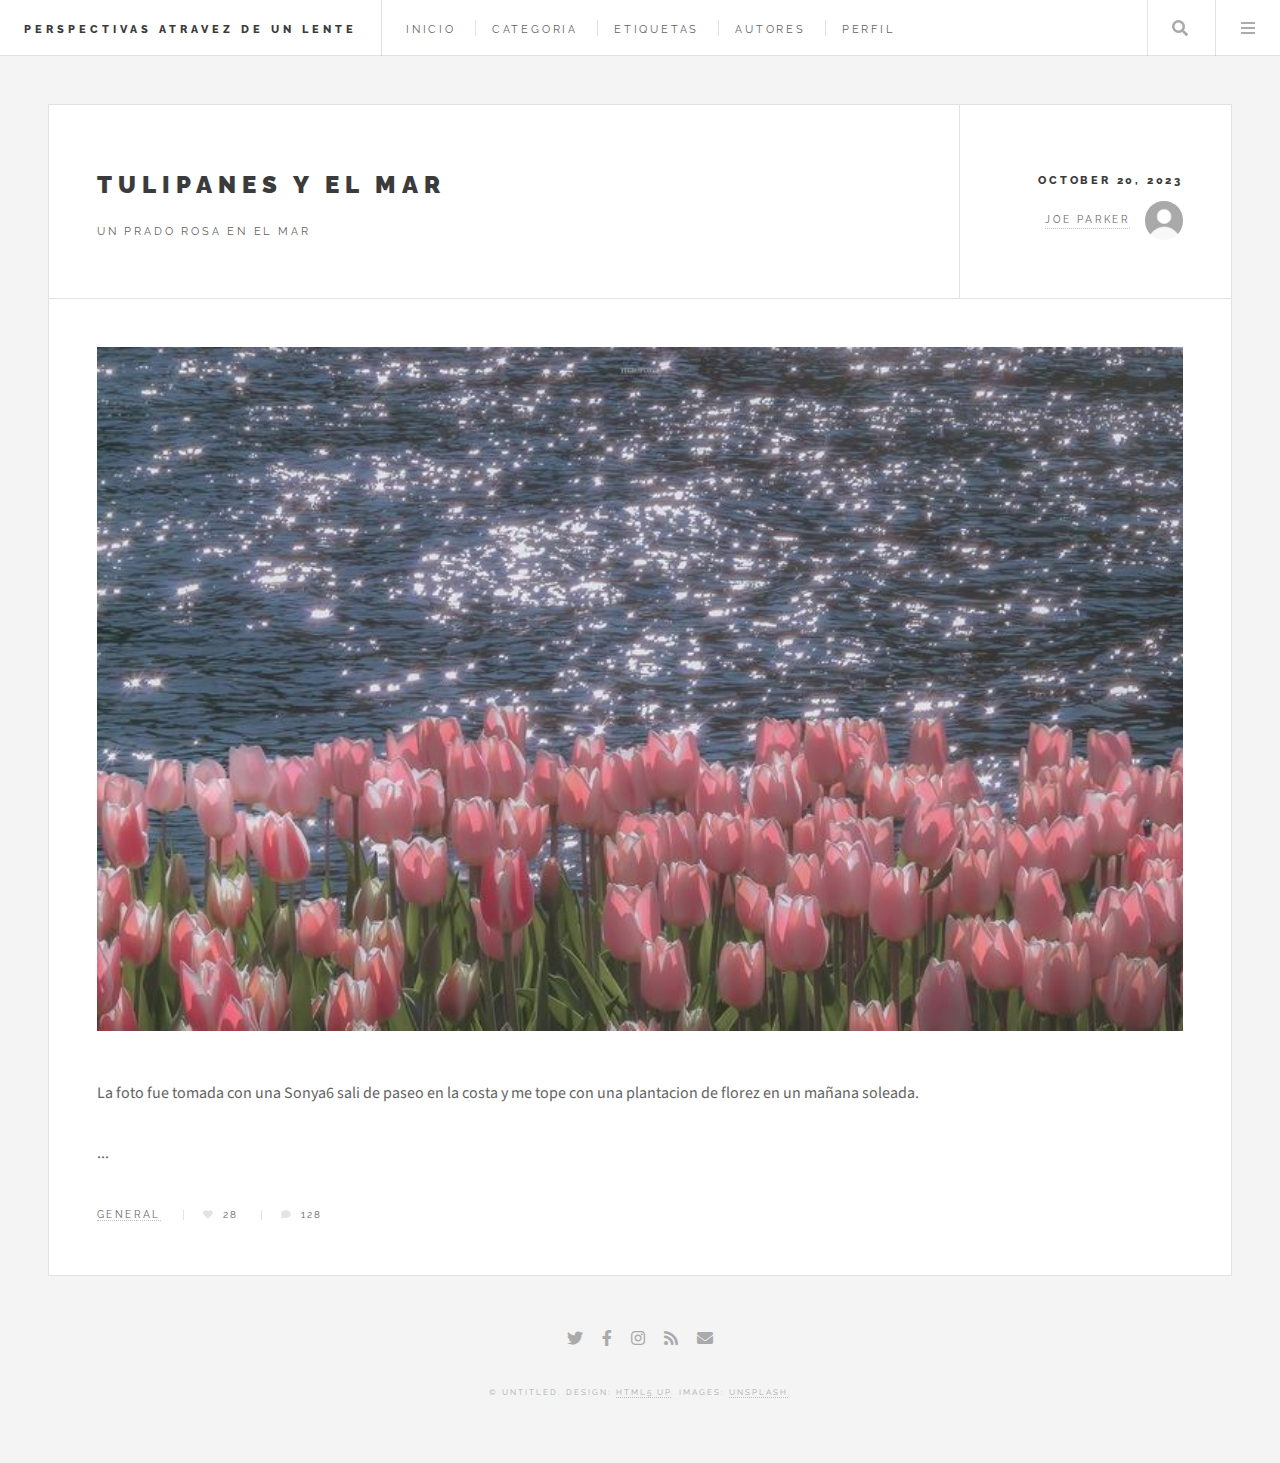
<file: single copy 2.html>
<!DOCTYPE HTML>
<!--
	Future Imperfect by HTML5 UP
	html5up.net | @ajlkn
	Free for personal and commercial use under the CCA 3.0 license (html5up.net/license)
-->
<html>
	<head>
		<title>VISION</title>
		<meta charset="utf-8" />
		<meta name="viewport" content="width=device-width, initial-scale=1, user-scalable=no" />
		<link rel="stylesheet" href="assets/css/main.css" />
	</head>
	<body class="single is-preload">

		<!-- Wrapper -->
			<div id="wrapper">

				<!-- Header -->
					<header id="header">
						<h1><a href="index.html">Perspectivas Atravez de un Lente</a></h1>
						<nav class="links">
							<ul>
								<li><a href="#">INICIO</a></li>
								<li><a href="#">CATEGORIA</a></li>
								<li><a href="#">ETIQUETAS</a></li>
								<li><a href="#">AUTORES</a></li>
								<li><a href="#">PERFIL</a></li>
							</ul>
						</nav>
						<nav class="main">
							<ul>
								<li class="search">
									<a class="fa-search" href="#search">Search</a>
									<form id="search" method="get" action="#">
										<input type="text" name="query" placeholder="Search" />
									</form>
								</li>
								<li class="menu">
									<a class="fa-bars" href="#menu">Menu</a>
								</li>
							</ul>
						</nav>
					</header>

				<!-- Menu -->
					<section id="menu">

						<!-- Search -->
							<section>
								<form class="search" method="get" action="#">
									<input type="text" name="query" placeholder="Search" />
								</form>
							</section>

						<!-- Links -->
							<section>
								<ul class="links">
									<li>
										<a href="#">
											<h3>Lorem ipsum</h3>
											<p>Feugiat tempus veroeros dolor</p>
										</a>
									</li>
									<li>
										<a href="#">
											<h3>Dolor sit amet</h3>
											<p>Sed vitae justo condimentum</p>
										</a>
									</li>
									<li>
										<a href="#">
											<h3>Feugiat veroeros</h3>
											<p>Phasellus sed ultricies mi congue</p>
										</a>
									</li>
									<li>
										<a href="#">
											<h3>Etiam sed consequat</h3>
											<p>Porta lectus amet ultricies</p>
										</a>
									</li>
								</ul>
							</section>

						<!-- Actions -->
							<section>
								<ul class="actions stacked">
									<li><a href="#" class="button large fit">Log In</a></li>
								</ul>
							</section>

					</section>

				<!-- Main -->
					<div id="main">

						<!-- Post -->
							<article class="post">
								<header>
									<div class="title">
										<h2><a href="#">Tulipanes y el mar</a></h2>
										<p>Un prado rosa en el mar</p>
									</div>
									<div class="meta">
										<time class="published" datetime="2015-11-01">october 20, 2023</time>
										<a href="#" class="author"><span class="name">Joe Parker</span><img src="images/avatar.jpg" alt="" /></a>
									</div>
								</header>
								<span class="image featured"><img src="images/pic04.jpg" alt="" /></span>
								<p>La foto fue tomada con una Sonya6 sali de paseo en la costa y me tope con una plantacion de florez en un mañana soleada.</p>
								<p>...</p>
								<footer>
									<ul class="stats">
										<li><a href="index.html">General</a></li>
										<li><a href="#" class="icon solid fa-heart">28</a></li>
										<li><a href="#" class="icon solid fa-comment">128</a></li>
									</ul>
								</footer>
							</article>

					</div>

				<!-- Footer -->
					<section id="footer">
						<ul class="icons">
							<li><a href="#" class="icon brands fa-twitter"><span class="label">Twitter</span></a></li>
							<li><a href="#" class="icon brands fa-facebook-f"><span class="label">Facebook</span></a></li>
							<li><a href="#" class="icon brands fa-instagram"><span class="label">Instagram</span></a></li>
							<li><a href="#" class="icon solid fa-rss"><span class="label">RSS</span></a></li>
							<li><a href="#" class="icon solid fa-envelope"><span class="label">Email</span></a></li>
						</ul>
						<p class="copyright">&copy; Untitled. Design: <a href="http://html5up.net">HTML5 UP</a>. Images: <a href="http://unsplash.com">Unsplash</a>.</p>
					</section>

			</div>

		<!-- Scripts -->
			<script src="assets/js/jquery.min.js"></script>
			<script src="assets/js/browser.min.js"></script>
			<script src="assets/js/breakpoints.min.js"></script>
			<script src="assets/js/util.js"></script>
			<script src="assets/js/main.js"></script>

	</body>
</html>
</file>
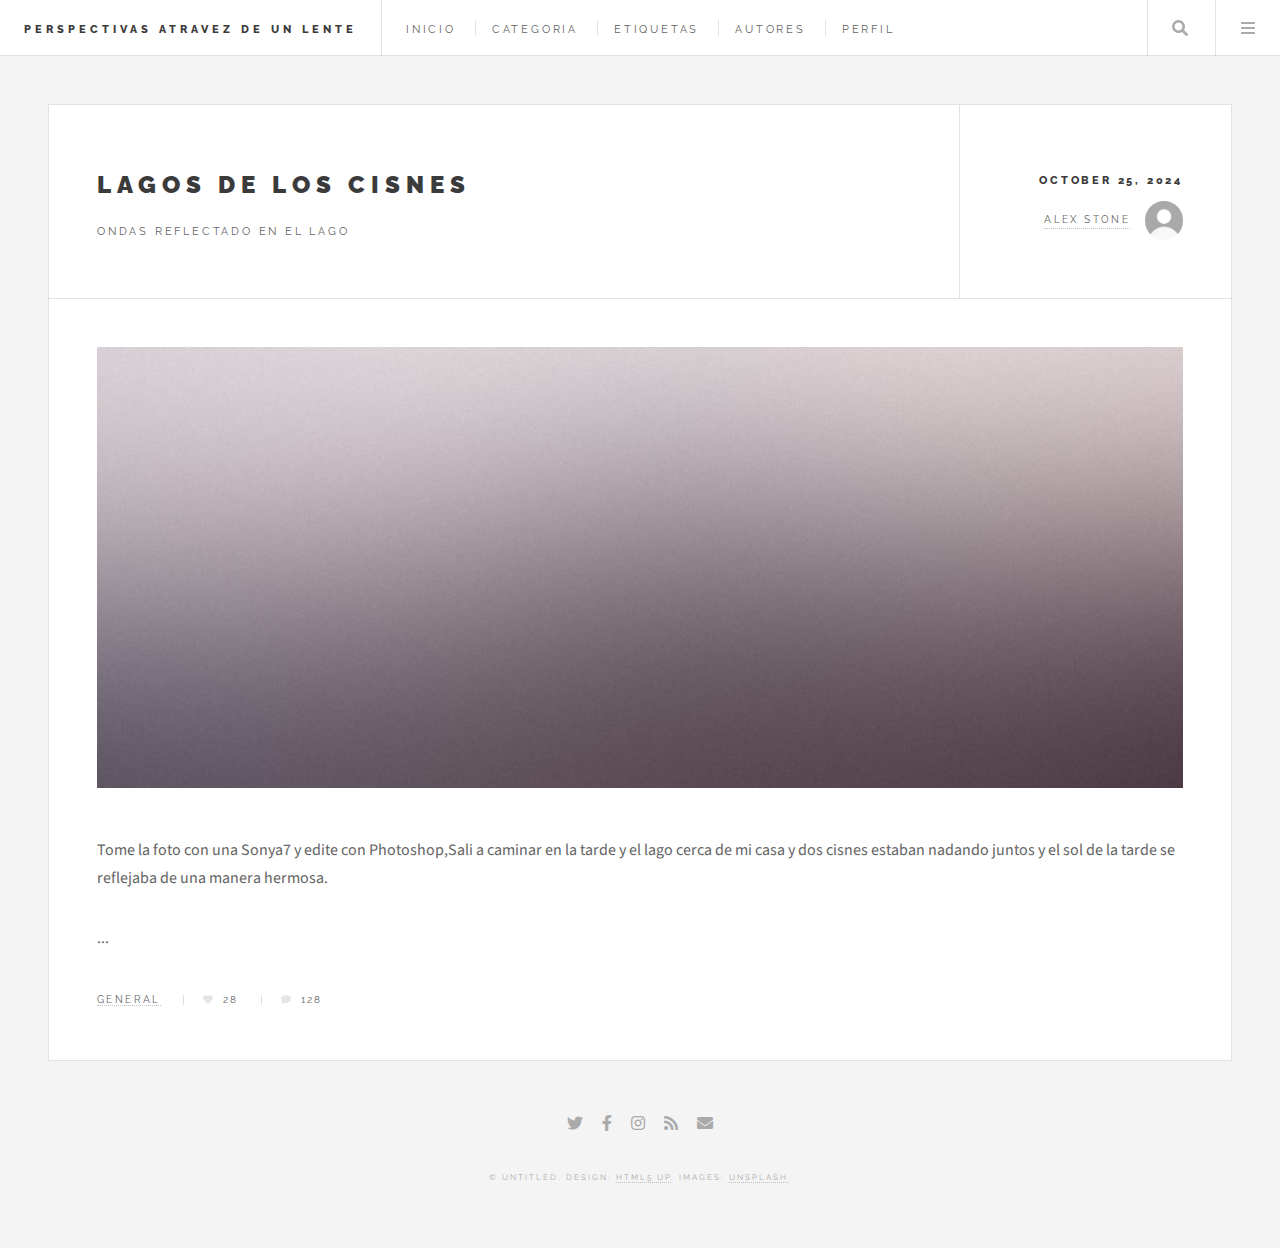
<file: single copy 3.html>
<!DOCTYPE HTML>
<!--
	Future Imperfect by HTML5 UP
	html5up.net | @ajlkn
	Free for personal and commercial use under the CCA 3.0 license (html5up.net/license)
-->
<html>
	<head>
		<title>VISION</title>
		<meta charset="utf-8" />
		<meta name="viewport" content="width=device-width, initial-scale=1, user-scalable=no" />
		<link rel="stylesheet" href="assets/css/main.css" />
	</head>
	<body class="single is-preload">

		<!-- Wrapper -->
			<div id="wrapper">

				<!-- Header -->
					<header id="header">
						<h1><a href="index.html">Perspectivas Atravez de un Lente</a></h1>
						<nav class="links">
							<ul>
								<li><a href="#">INICIO</a></li>
								<li><a href="#">CATEGORIA</a></li>
								<li><a href="#">ETIQUETAS</a></li>
								<li><a href="#">AUTORES</a></li>
								<li><a href="#">PERFIL</a></li>
							</ul>
						</nav>
						<nav class="main">
							<ul>
								<li class="search">
									<a class="fa-search" href="#search">Search</a>
									<form id="search" method="get" action="#">
										<input type="text" name="query" placeholder="Search" />
									</form>
								</li>
								<li class="menu">
									<a class="fa-bars" href="#menu">Menu</a>
								</li>
							</ul>
						</nav>
					</header>

				<!-- Menu -->
					<section id="menu">

						<!-- Search -->
							<section>
								<form class="search" method="get" action="#">
									<input type="text" name="query" placeholder="Search" />
								</form>
							</section>

						<!-- Links -->
							<section>
								<ul class="links">
									<li>
										<a href="#">
											<h3>Lorem ipsum</h3>
											<p>Feugiat tempus veroeros dolor</p>
										</a>
									</li>
									<li>
										<a href="#">
											<h3>Dolor sit amet</h3>
											<p>Sed vitae justo condimentum</p>
										</a>
									</li>
									<li>
										<a href="#">
											<h3>Feugiat veroeros</h3>
											<p>Phasellus sed ultricies mi congue</p>
										</a>
									</li>
									<li>
										<a href="#">
											<h3>Etiam sed consequat</h3>
											<p>Porta lectus amet ultricies</p>
										</a>
									</li>
								</ul>
							</section>

						<!-- Actions -->
							<section>
								<ul class="actions stacked">
									<li><a href="#" class="button large fit">Log In</a></li>
								</ul>
							</section>

					</section>

				<!-- Main -->
					<div id="main">

						<!-- Post -->
							<article class="post">
								<header>
									<div class="title">
										<h2><a href="#">Lagos de los Cisnes</a></h2>
										<p>Ondas reflectado en el lago</p>
									</div>
									<div class="meta">
										<time class="published" datetime="2015-11-01">october 25, 2024</time>
										<a href="#" class="author"><span class="name">Alex Stone</span><img src="images/avatar.jpg" alt="" /></a>
									</div>
								</header>
								<span class="image featured"><img src="images/pic02.jpg" alt="" /></span>
								<p>Tome la foto con una Sonya7 y edite con Photoshop,Sali a caminar en la tarde y el lago cerca de mi casa y dos cisnes estaban nadando juntos y el sol de la tarde se reflejaba de una manera hermosa.</p>
								<p>...</p>
								<footer>
									<ul class="stats">
										<li><a href="index.html">General</a></li>
										<li><a href="#" class="icon solid fa-heart">28</a></li>
										<li><a href="#" class="icon solid fa-comment">128</a></li>
									</ul>
								</footer>
							</article>

					</div>

				<!-- Footer -->
					<section id="footer">
						<ul class="icons">
							<li><a href="#" class="icon brands fa-twitter"><span class="label">Twitter</span></a></li>
							<li><a href="#" class="icon brands fa-facebook-f"><span class="label">Facebook</span></a></li>
							<li><a href="#" class="icon brands fa-instagram"><span class="label">Instagram</span></a></li>
							<li><a href="#" class="icon solid fa-rss"><span class="label">RSS</span></a></li>
							<li><a href="#" class="icon solid fa-envelope"><span class="label">Email</span></a></li>
						</ul>
						<p class="copyright">&copy; Untitled. Design: <a href="http://html5up.net">HTML5 UP</a>. Images: <a href="http://unsplash.com">Unsplash</a>.</p>
					</section>

			</div>

		<!-- Scripts -->
			<script src="assets/js/jquery.min.js"></script>
			<script src="assets/js/browser.min.js"></script>
			<script src="assets/js/breakpoints.min.js"></script>
			<script src="assets/js/util.js"></script>
			<script src="assets/js/main.js"></script>

	</body>
</html>
</file>
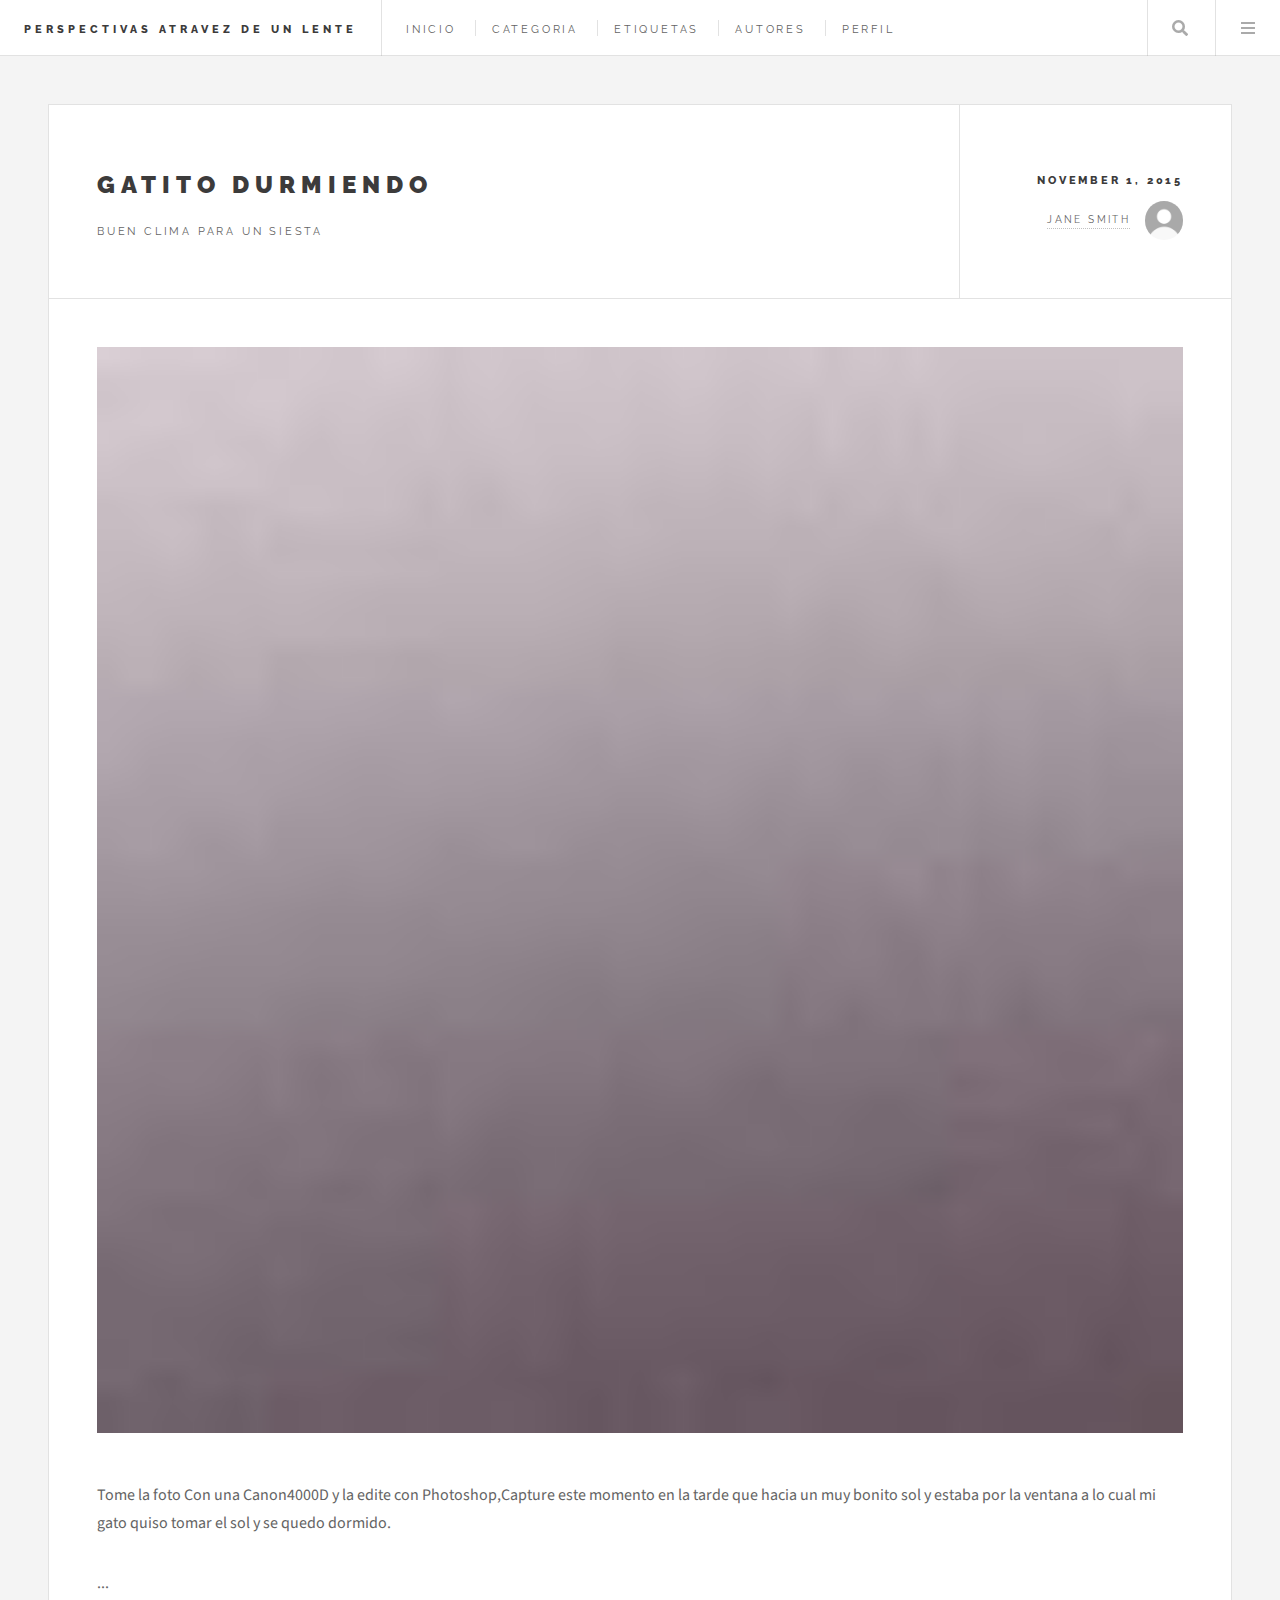
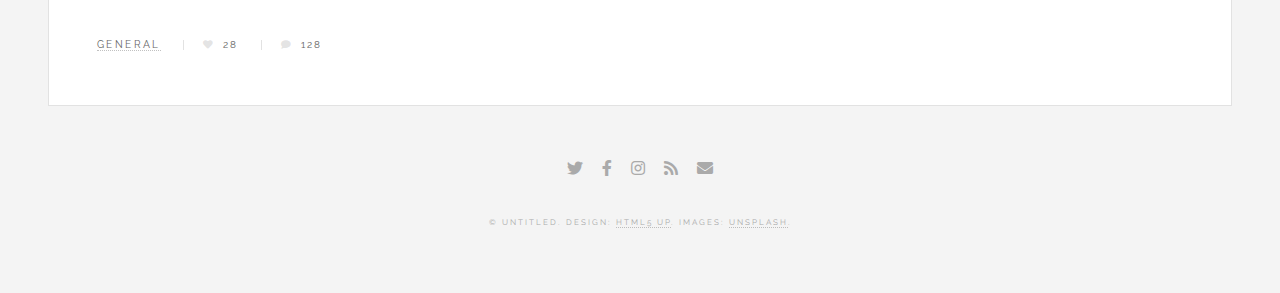
<file: single copy.html>
<!DOCTYPE HTML>
<!--
	Future Imperfect by HTML5 UP
	html5up.net | @ajlkn
	Free for personal and commercial use under the CCA 3.0 license (html5up.net/license)
-->
<html>
	<head>
		<title>VISION</title>
		<meta charset="utf-8" />
		<meta name="viewport" content="width=device-width, initial-scale=1, user-scalable=no" />
		<link rel="stylesheet" href="assets/css/main.css" />
	</head>
	<body class="single is-preload">

		<!-- Wrapper -->
			<div id="wrapper">

				<!-- Header -->
					<header id="header">
						<h1><a href="index.html">Perspectivas Atravez de un Lente</a></h1>
						<nav class="links">
							<ul>
								<li><a href="#">INICIO</a></li>
								<li><a href="#">CATEGORIA</a></li>
								<li><a href="#">ETIQUETAS</a></li>
								<li><a href="#">AUTORES</a></li>
								<li><a href="#">PERFIL</a></li>
							</ul>
						</nav>
						<nav class="main">
							<ul>
								<li class="search">
									<a class="fa-search" href="#search">Search</a>
									<form id="search" method="get" action="#">
										<input type="text" name="query" placeholder="Search" />
									</form>
								</li>
								<li class="menu">
									<a class="fa-bars" href="#menu">Menu</a>
								</li>
							</ul>
						</nav>
					</header>

				<!-- Menu -->
					<section id="menu">

						<!-- Search -->
							<section>
								<form class="search" method="get" action="#">
									<input type="text" name="query" placeholder="Search" />
								</form>
							</section>

						<!-- Links -->
							<section>
								<ul class="links">
									<li>
										<a href="#">
											<h3>Lorem ipsum</h3>
											<p>Feugiat tempus veroeros dolor</p>
										</a>
									</li>
									<li>
										<a href="#">
											<h3>Dolor sit amet</h3>
											<p>Sed vitae justo condimentum</p>
										</a>
									</li>
									<li>
										<a href="#">
											<h3>Feugiat veroeros</h3>
											<p>Phasellus sed ultricies mi congue</p>
										</a>
									</li>
									<li>
										<a href="#">
											<h3>Etiam sed consequat</h3>
											<p>Porta lectus amet ultricies</p>
										</a>
									</li>
								</ul>
							</section>

						<!-- Actions -->
							<section>
								<ul class="actions stacked">
									<li><a href="#" class="button large fit">Log In</a></li>
								</ul>
							</section>

					</section>

				<!-- Main -->
					<div id="main">

						<!-- Post -->
							<article class="post">
								<header>
									<div class="title">
										<h2><a href="#">Gatito Durmiendo</a></h2>
										<p>Buen clima para un siesta</p>
									</div>
									<div class="meta">
										<time class="published" datetime="2015-11-01">November 1, 2015</time>
										<a href="#" class="author"><span class="name">Jane smith</span><img src="images/avatar.jpg" alt="" /></a>
									</div>
								</header>
								<span class="image featured"><img src="images/pic08.jpg" alt="" /></span>
								<p>Tome la foto Con una Canon4000D y la edite con Photoshop,Capture este momento en la tarde que hacia un muy bonito sol y estaba por la ventana a lo cual mi gato quiso tomar el sol y se quedo dormido.</p>
								<p>...</p>
								<footer>
									<ul class="stats">
										<li><a href="index.html">General</a></li>
										<li><a href="#" class="icon solid fa-heart">28</a></li>
										<li><a href="#" class="icon solid fa-comment">128</a></li>
									</ul>
								</footer>
							</article>

					</div>

				<!-- Footer -->
					<section id="footer">
						<ul class="icons">
							<li><a href="#" class="icon brands fa-twitter"><span class="label">Twitter</span></a></li>
							<li><a href="#" class="icon brands fa-facebook-f"><span class="label">Facebook</span></a></li>
							<li><a href="#" class="icon brands fa-instagram"><span class="label">Instagram</span></a></li>
							<li><a href="#" class="icon solid fa-rss"><span class="label">RSS</span></a></li>
							<li><a href="#" class="icon solid fa-envelope"><span class="label">Email</span></a></li>
						</ul>
						<p class="copyright">&copy; Untitled. Design: <a href="http://html5up.net">HTML5 UP</a>. Images: <a href="http://unsplash.com">Unsplash</a>.</p>
					</section>

			</div>

		<!-- Scripts -->
			<script src="assets/js/jquery.min.js"></script>
			<script src="assets/js/browser.min.js"></script>
			<script src="assets/js/breakpoints.min.js"></script>
			<script src="assets/js/util.js"></script>
			<script src="assets/js/main.js"></script>

	</body>
</html>
</file>
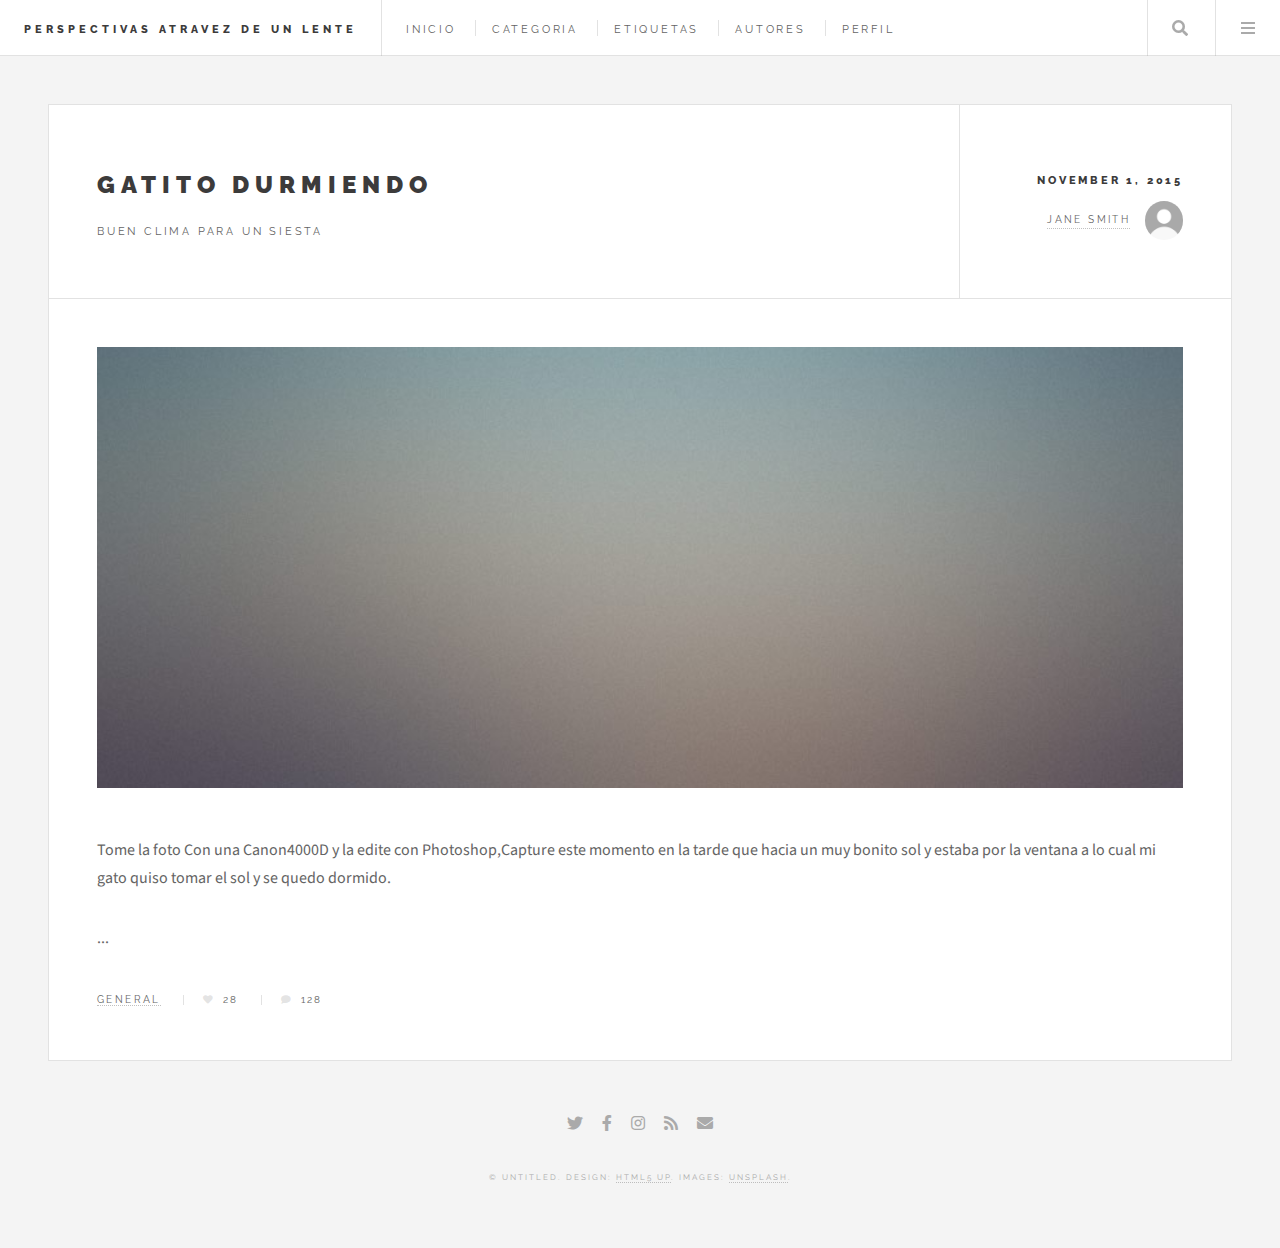
<file: single.html>
<!DOCTYPE HTML>
<!--
	Future Imperfect by HTML5 UP
	html5up.net | @ajlkn
	Free for personal and commercial use under the CCA 3.0 license (html5up.net/license)
-->
<html>
	<head>
		<title>VISION</title>
		<meta charset="utf-8" />
		<meta name="viewport" content="width=device-width, initial-scale=1, user-scalable=no" />
		<link rel="stylesheet" href="assets/css/main.css" />
	</head>
	<body class="single is-preload">

		<!-- Wrapper -->
			<div id="wrapper">

				<!-- Header -->
					<header id="header">
						<h1><a href="index.html">Perspectivas Atravez de un Lente</a></h1>
						<nav class="links">
							<ul>
								<li><a href="#">INICIO</a></li>
								<li><a href="#">CATEGORIA</a></li>
								<li><a href="#">ETIQUETAS</a></li>
								<li><a href="#">AUTORES</a></li>
								<li><a href="#">PERFIL</a></li>
							</ul>
						</nav>
						<nav class="main">
							<ul>
								<li class="search">
									<a class="fa-search" href="#search">Search</a>
									<form id="search" method="get" action="#">
										<input type="text" name="query" placeholder="Search" />
									</form>
								</li>
								<li class="menu">
									<a class="fa-bars" href="#menu">Menu</a>
								</li>
							</ul>
						</nav>
					</header>

				<!-- Menu -->
					<section id="menu">

						<!-- Search -->
							<section>
								<form class="search" method="get" action="#">
									<input type="text" name="query" placeholder="Search" />
								</form>
							</section>

						<!-- Links -->
							<section>
								<ul class="links">
									<li>
										<a href="#">
											<h3>Lorem ipsum</h3>
											<p>Feugiat tempus veroeros dolor</p>
										</a>
									</li>
									<li>
										<a href="#">
											<h3>Dolor sit amet</h3>
											<p>Sed vitae justo condimentum</p>
										</a>
									</li>
									<li>
										<a href="#">
											<h3>Feugiat veroeros</h3>
											<p>Phasellus sed ultricies mi congue</p>
										</a>
									</li>
									<li>
										<a href="#">
											<h3>Etiam sed consequat</h3>
											<p>Porta lectus amet ultricies</p>
										</a>
									</li>
								</ul>
							</section>

						<!-- Actions -->
							<section>
								<ul class="actions stacked">
									<li><a href="#" class="button large fit">Log In</a></li>
								</ul>
							</section>

					</section>

				<!-- Main -->
					<div id="main">

						<!-- Post -->
							<article class="post">
								<header>
									<div class="title">
										<h2><a href="#">Gatito Durmiendo</a></h2>
										<p>Buen clima para un siesta</p>
									</div>
									<div class="meta">
										<time class="published" datetime="2015-11-01">November 1, 2015</time>
										<a href="#" class="author"><span class="name">Jane smith</span><img src="images/avatar.jpg" alt="" /></a>
									</div>
								</header>
								<span class="image featured"><img src="images/pic01.jpg" alt="" /></span>
								<p>Tome la foto Con una Canon4000D y la edite con Photoshop,Capture este momento en la tarde que hacia un muy bonito sol y estaba por la ventana a lo cual mi gato quiso tomar el sol y se quedo dormido.</p>
								<p>...</p>
								<footer>
									<ul class="stats">
										<li><a href="index.html">General</a></li>
										<li><a href="#" class="icon solid fa-heart">28</a></li>
										<li><a href="#" class="icon solid fa-comment">128</a></li>
									</ul>
								</footer>
							</article>

					</div>

				<!-- Footer -->
					<section id="footer">
						<ul class="icons">
							<li><a href="#" class="icon brands fa-twitter"><span class="label">Twitter</span></a></li>
							<li><a href="#" class="icon brands fa-facebook-f"><span class="label">Facebook</span></a></li>
							<li><a href="#" class="icon brands fa-instagram"><span class="label">Instagram</span></a></li>
							<li><a href="#" class="icon solid fa-rss"><span class="label">RSS</span></a></li>
							<li><a href="#" class="icon solid fa-envelope"><span class="label">Email</span></a></li>
						</ul>
						<p class="copyright">&copy; Untitled. Design: <a href="http://html5up.net">HTML5 UP</a>. Images: <a href="http://unsplash.com">Unsplash</a>.</p>
					</section>

			</div>

		<!-- Scripts -->
			<script src="assets/js/jquery.min.js"></script>
			<script src="assets/js/browser.min.js"></script>
			<script src="assets/js/breakpoints.min.js"></script>
			<script src="assets/js/util.js"></script>
			<script src="assets/js/main.js"></script>

	</body>
</html>
</file>
<file: assets/css/main.css>
@import url(fontawesome-all.min.css);
@import url("https://fonts.googleapis.com/css?family=Source+Sans+Pro:400,700|Raleway:400,800,900");

/*
	Future Imperfect by HTML5 UP
	html5up.net | @ajlkn
	Free for personal and commercial use under the CCA 3.0 license (html5up.net/license)
*/

html, body, div, span, applet, object,
iframe, h1, h2, h3, h4, h5, h6, p, blockquote,
pre, a, abbr, acronym, address, big, cite,
code, del, dfn, em, img, ins, kbd, q, s, samp,
small, strike, strong, sub, sup, tt, var, b,
u, i, center, dl, dt, dd, ol, ul, li, fieldset,
form, label, legend, table, caption, tbody,
tfoot, thead, tr, th, td, article, aside,
canvas, details, embed, figure, figcaption,
footer, header, hgroup, menu, nav, output, ruby,
section, summary, time, mark, audio, video {
	margin: 0;
	padding: 0;
	border: 0;
	font-size: 100%;
	font: inherit;
	vertical-align: baseline;}

article, aside, details, figcaption, figure,
footer, header, hgroup, menu, nav, section {
	display: block;}

body {
	line-height: 1;
}

ol, ul {
	list-style: none;
}

blockquote, q {
	quotes: none;
}

	blockquote:before, blockquote:after, q:before, q:after {
		content: '';
		content: none;
	}

table {
	border-collapse: collapse;
	border-spacing: 0;
}

body {
	-webkit-text-size-adjust: none;
}

mark {
	background-color: transparent;
	color: inherit;
}

input::-moz-focus-inner {
	border: 0;
	padding: 0;
}

input, select, textarea {
	-moz-appearance: none;
	-webkit-appearance: none;
	-ms-appearance: none;
	appearance: none;
}

/* Basic */

	@-ms-viewport {
		width: device-width;
	}

	body {
		-ms-overflow-style: scrollbar;
	}

	@media screen and (max-width: 480px) {

		html, body {
			min-width: 320px;
		}

	}

	html {
		box-sizing: border-box;
	}

	*, *:before, *:after {
		box-sizing: inherit;
	}

	body {
		background: #f4f4f4;
	}

		body.is-preload *, body.is-preload *:before, body.is-preload *:after {
			-moz-animation: none !important;
			-webkit-animation: none !important;
			-ms-animation: none !important;
			animation: none !important;
			-moz-transition: none !important;
			-webkit-transition: none !important;
			-ms-transition: none !important;
			transition: none !important;
		}

/* Type */

	body, input, select, textarea {
		color: #646464;
		font-family: "Source Sans Pro", Helvetica, sans-serif;
		font-size: 14pt;
		font-weight: 400;
		line-height: 1.75;
	}

		@media screen and (max-width: 1680px) {

			body, input, select, textarea {
				font-size: 12pt;
			}

		}

		@media screen and (max-width: 1280px) {

			body, input, select, textarea {
				font-size: 12pt;
			}

		}

		@media screen and (max-width: 980px) {

			body, input, select, textarea {
				font-size: 12pt;
			}

		}

		@media screen and (max-width: 736px) {

			body, input, select, textarea {
				font-size: 12pt;
			}

		}

		@media screen and (max-width: 480px) {

			body, input, select, textarea {
				font-size: 12pt;
			}

		}

	a {
		-moz-transition: color 0.2s ease, border-bottom-color 0.2s ease;
		-webkit-transition: color 0.2s ease, border-bottom-color 0.2s ease;
		-ms-transition: color 0.2s ease, border-bottom-color 0.2s ease;
		transition: color 0.2s ease, border-bottom-color 0.2s ease;
		border-bottom: dotted 1px rgba(160, 160, 160, 0.65);
		color: inherit;
		text-decoration: none;
	}

		a:before {
			-moz-transition: color 0.2s ease;
			-webkit-transition: color 0.2s ease;
			-ms-transition: color 0.2s ease;
			transition: color 0.2s ease;
		}

		a:hover {
			border-bottom-color: transparent;
			color: #2ebaae !important;
		}

			a:hover:before {
				color: #2ebaae !important;
			}

	strong, b {
		color: #3c3b3b;
		font-weight: 700;
	}

	em, i {
		font-style: italic;
	}

	p {
		margin: 0 0 2em 0;
	}

	h1, h2, h3, h4, h5, h6 {
		color: #3c3b3b;
		font-family: "Raleway", Helvetica, sans-serif;
		font-weight: 800;
		letter-spacing: 0.25em;
		line-height: 1.65;
		margin: 0 0 1em 0;
		text-transform: uppercase;
	}

		h1 a, h2 a, h3 a, h4 a, h5 a, h6 a {
			color: inherit;
			border-bottom: 0;
		}

	h2 {
		font-size: 1.1em;
	}

	h3 {
		font-size: 0.9em;
	}

	h4 {
		font-size: 0.7em;
	}

	h5 {
		font-size: 0.7em;
	}

	h6 {
		font-size: 0.7em;
	}

	sub {
		font-size: 0.8em;
		position: relative;
		top: 0.5em;
	}

	sup {
		font-size: 0.8em;
		position: relative;
		top: -0.5em;
	}

	blockquote {
		border-left: solid 4px rgba(160, 160, 160, 0.3);
		font-style: italic;
		margin: 0 0 2em 0;
		padding: 0.5em 0 0.5em 2em;
	}

	code {
		background: rgba(160, 160, 160, 0.075);
		border: solid 1px rgba(160, 160, 160, 0.3);
		font-family: "Courier New", monospace;
		font-size: 0.9em;
		margin: 0 0.25em;
		padding: 0.25em 0.65em;
	}

	pre {
		-webkit-overflow-scrolling: touch;
		font-family: "Courier New", monospace;
		font-size: 0.9em;
		margin: 0 0 2em 0;
	}

		pre code {
			display: block;
			line-height: 1.75em;
			padding: 1em 1.5em;
			overflow-x: auto;
		}

	hr {
		border: 0;
		border-bottom: solid 1px rgba(160, 160, 160, 0.3);
		margin: 2em 0;
	}

		hr.major {
			margin: 3em 0;
		}

	.align-left {
		text-align: left;
	}

	.align-center {
		text-align: center;
	}

	.align-right {
		text-align: right;
	}

/* Row */

	.row {
		display: flex;
		flex-wrap: wrap;
		box-sizing: border-box;
		align-items: stretch;
	}

		.row > * {
			box-sizing: border-box;
		}

		.row.gtr-uniform > * > :last-child {
			margin-bottom: 0;
		}

		.row.aln-left {
			justify-content: flex-start;
		}

		.row.aln-center {
			justify-content: center;
		}

		.row.aln-right {
			justify-content: flex-end;
		}

		.row.aln-top {
			align-items: flex-start;
		}

		.row.aln-middle {
			align-items: center;
		}

		.row.aln-bottom {
			align-items: flex-end;
		}

		.row > .imp {
			order: -1;
		}

		.row > .col-1 {
			width: 8.33333%;
		}

		.row > .off-1 {
			margin-left: 8.33333%;
		}

		.row > .col-2 {
			width: 16.66667%;
		}

		.row > .off-2 {
			margin-left: 16.66667%;
		}

		.row > .col-3 {
			width: 25%;
		}

		.row > .off-3 {
			margin-left: 25%;
		}

		.row > .col-4 {
			width: 33.33333%;
		}

		.row > .off-4 {
			margin-left: 33.33333%;
		}

		.row > .col-5 {
			width: 41.66667%;
		}

		.row > .off-5 {
			margin-left: 41.66667%;
		}

		.row > .col-6 {
			width: 50%;
		}

		.row > .off-6 {
			margin-left: 50%;
		}

		.row > .col-7 {
			width: 58.33333%;
		}

		.row > .off-7 {
			margin-left: 58.33333%;
		}

		.row > .col-8 {
			width: 66.66667%;
		}

		.row > .off-8 {
			margin-left: 66.66667%;
		}

		.row > .col-9 {
			width: 75%;
		}

		.row > .off-9 {
			margin-left: 75%;
		}

		.row > .col-10 {
			width: 83.33333%;
		}

		.row > .off-10 {
			margin-left: 83.33333%;
		}

		.row > .col-11 {
			width: 91.66667%;
		}

		.row > .off-11 {
			margin-left: 91.66667%;
		}

		.row > .col-12 {
			width: 100%;
		}

		.row > .off-12 {
			margin-left: 100%;
		}

		.row.gtr-0 {
			margin-top: 0;
			margin-left: 0em;
		}

			.row.gtr-0 > * {
				padding: 0 0 0 0em;
			}

			.row.gtr-0.gtr-uniform {
				margin-top: 0em;
			}

				.row.gtr-0.gtr-uniform > * {
					padding-top: 0em;
				}

		.row.gtr-25 {
			margin-top: 0;
			margin-left: -0.25em;
		}

			.row.gtr-25 > * {
				padding: 0 0 0 0.25em;
			}

			.row.gtr-25.gtr-uniform {
				margin-top: -0.25em;
			}

				.row.gtr-25.gtr-uniform > * {
					padding-top: 0.25em;
				}

		.row.gtr-50 {
			margin-top: 0;
			margin-left: -0.5em;
		}

			.row.gtr-50 > * {
				padding: 0 0 0 0.5em;
			}

			.row.gtr-50.gtr-uniform {
				margin-top: -0.5em;
			}

				.row.gtr-50.gtr-uniform > * {
					padding-top: 0.5em;
				}

		.row {
			margin-top: 0;
			margin-left: -1em;
		}

			.row > * {
				padding: 0 0 0 1em;
			}

			.row.gtr-uniform {
				margin-top: -1em;
			}

				.row.gtr-uniform > * {
					padding-top: 1em;
				}

		.row.gtr-150 {
			margin-top: 0;
			margin-left: -1.5em;
		}

			.row.gtr-150 > * {
				padding: 0 0 0 1.5em;
			}

			.row.gtr-150.gtr-uniform {
				margin-top: -1.5em;
			}

				.row.gtr-150.gtr-uniform > * {
					padding-top: 1.5em;
				}

		.row.gtr-200 {
			margin-top: 0;
			margin-left: -2em;
		}

			.row.gtr-200 > * {
				padding: 0 0 0 2em;
			}

			.row.gtr-200.gtr-uniform {
				margin-top: -2em;
			}

				.row.gtr-200.gtr-uniform > * {
					padding-top: 2em;
				}

		@media screen and (max-width: 1680px) {

			.row {
				display: flex;
				flex-wrap: wrap;
				box-sizing: border-box;
				align-items: stretch;
			}

				.row > * {
					box-sizing: border-box;
				}

				.row.gtr-uniform > * > :last-child {
					margin-bottom: 0;
				}

				.row.aln-left {
					justify-content: flex-start;
				}

				.row.aln-center {
					justify-content: center;
				}

				.row.aln-right {
					justify-content: flex-end;
				}

				.row.aln-top {
					align-items: flex-start;
				}

				.row.aln-middle {
					align-items: center;
				}

				.row.aln-bottom {
					align-items: flex-end;
				}

				.row > .imp-xlarge {
					order: -1;
				}

				.row > .col-1-xlarge {
					width: 8.33333%;
				}

				.row > .off-1-xlarge {
					margin-left: 8.33333%;
				}

				.row > .col-2-xlarge {
					width: 16.66667%;
				}

				.row > .off-2-xlarge {
					margin-left: 16.66667%;
				}

				.row > .col-3-xlarge {
					width: 25%;
				}

				.row > .off-3-xlarge {
					margin-left: 25%;
				}

				.row > .col-4-xlarge {
					width: 33.33333%;
				}

				.row > .off-4-xlarge {
					margin-left: 33.33333%;
				}

				.row > .col-5-xlarge {
					width: 41.66667%;
				}

				.row > .off-5-xlarge {
					margin-left: 41.66667%;
				}

				.row > .col-6-xlarge {
					width: 50%;
				}

				.row > .off-6-xlarge {
					margin-left: 50%;
				}

				.row > .col-7-xlarge {
					width: 58.33333%;
				}

				.row > .off-7-xlarge {
					margin-left: 58.33333%;
				}

				.row > .col-8-xlarge {
					width: 66.66667%;
				}

				.row > .off-8-xlarge {
					margin-left: 66.66667%;
				}

				.row > .col-9-xlarge {
					width: 75%;
				}

				.row > .off-9-xlarge {
					margin-left: 75%;
				}

				.row > .col-10-xlarge {
					width: 83.33333%;
				}

				.row > .off-10-xlarge {
					margin-left: 83.33333%;
				}

				.row > .col-11-xlarge {
					width: 91.66667%;
				}

				.row > .off-11-xlarge {
					margin-left: 91.66667%;
				}

				.row > .col-12-xlarge {
					width: 100%;
				}

				.row > .off-12-xlarge {
					margin-left: 100%;
				}

				.row.gtr-0 {
					margin-top: 0;
					margin-left: 0em;
				}

					.row.gtr-0 > * {
						padding: 0 0 0 0em;
					}

					.row.gtr-0.gtr-uniform {
						margin-top: 0em;
					}

						.row.gtr-0.gtr-uniform > * {
							padding-top: 0em;
						}

				.row.gtr-25 {
					margin-top: 0;
					margin-left: -0.25em;
				}

					.row.gtr-25 > * {
						padding: 0 0 0 0.25em;
					}

					.row.gtr-25.gtr-uniform {
						margin-top: -0.25em;
					}

						.row.gtr-25.gtr-uniform > * {
							padding-top: 0.25em;
						}

				.row.gtr-50 {
					margin-top: 0;
					margin-left: -0.5em;
				}

					.row.gtr-50 > * {
						padding: 0 0 0 0.5em;
					}

					.row.gtr-50.gtr-uniform {
						margin-top: -0.5em;
					}

						.row.gtr-50.gtr-uniform > * {
							padding-top: 0.5em;
						}

				.row {
					margin-top: 0;
					margin-left: -1em;
				}

					.row > * {
						padding: 0 0 0 1em;
					}

					.row.gtr-uniform {
						margin-top: -1em;
					}

						.row.gtr-uniform > * {
							padding-top: 1em;
						}

				.row.gtr-150 {
					margin-top: 0;
					margin-left: -1.5em;
				}

					.row.gtr-150 > * {
						padding: 0 0 0 1.5em;
					}

					.row.gtr-150.gtr-uniform {
						margin-top: -1.5em;
					}

						.row.gtr-150.gtr-uniform > * {
							padding-top: 1.5em;
						}

				.row.gtr-200 {
					margin-top: 0;
					margin-left: -2em;
				}

					.row.gtr-200 > * {
						padding: 0 0 0 2em;
					}

					.row.gtr-200.gtr-uniform {
						margin-top: -2em;
					}

						.row.gtr-200.gtr-uniform > * {
							padding-top: 2em;
						}

		}

		@media screen and (max-width: 1280px) {

			.row {
				display: flex;
				flex-wrap: wrap;
				box-sizing: border-box;
				align-items: stretch;
			}

				.row > * {
					box-sizing: border-box;
				}

				.row.gtr-uniform > * > :last-child {
					margin-bottom: 0;
				}

				.row.aln-left {
					justify-content: flex-start;
				}

				.row.aln-center {
					justify-content: center;
				}

				.row.aln-right {
					justify-content: flex-end;
				}

				.row.aln-top {
					align-items: flex-start;
				}

				.row.aln-middle {
					align-items: center;
				}

				.row.aln-bottom {
					align-items: flex-end;
				}

				.row > .imp-large {
					order: -1;
				}

				.row > .col-1-large {
					width: 8.33333%;
				}

				.row > .off-1-large {
					margin-left: 8.33333%;
				}

				.row > .col-2-large {
					width: 16.66667%;
				}

				.row > .off-2-large {
					margin-left: 16.66667%;
				}

				.row > .col-3-large {
					width: 25%;
				}

				.row > .off-3-large {
					margin-left: 25%;
				}

				.row > .col-4-large {
					width: 33.33333%;
				}

				.row > .off-4-large {
					margin-left: 33.33333%;
				}

				.row > .col-5-large {
					width: 41.66667%;
				}

				.row > .off-5-large {
					margin-left: 41.66667%;
				}

				.row > .col-6-large {
					width: 50%;
				}

				.row > .off-6-large {
					margin-left: 50%;
				}

				.row > .col-7-large {
					width: 58.33333%;
				}

				.row > .off-7-large {
					margin-left: 58.33333%;
				}

				.row > .col-8-large {
					width: 66.66667%;
				}

				.row > .off-8-large {
					margin-left: 66.66667%;
				}

				.row > .col-9-large {
					width: 75%;
				}

				.row > .off-9-large {
					margin-left: 75%;
				}

				.row > .col-10-large {
					width: 83.33333%;
				}

				.row > .off-10-large {
					margin-left: 83.33333%;
				}

				.row > .col-11-large {
					width: 91.66667%;
				}

				.row > .off-11-large {
					margin-left: 91.66667%;
				}

				.row > .col-12-large {
					width: 100%;
				}

				.row > .off-12-large {
					margin-left: 100%;
				}

				.row.gtr-0 {
					margin-top: 0;
					margin-left: 0em;
				}

					.row.gtr-0 > * {
						padding: 0 0 0 0em;
					}

					.row.gtr-0.gtr-uniform {
						margin-top: 0em;
					}

						.row.gtr-0.gtr-uniform > * {
							padding-top: 0em;
						}

				.row.gtr-25 {
					margin-top: 0;
					margin-left: -0.25em;
				}

					.row.gtr-25 > * {
						padding: 0 0 0 0.25em;
					}

					.row.gtr-25.gtr-uniform {
						margin-top: -0.25em;
					}

						.row.gtr-25.gtr-uniform > * {
							padding-top: 0.25em;
						}

				.row.gtr-50 {
					margin-top: 0;
					margin-left: -0.5em;
				}

					.row.gtr-50 > * {
						padding: 0 0 0 0.5em;
					}

					.row.gtr-50.gtr-uniform {
						margin-top: -0.5em;
					}

						.row.gtr-50.gtr-uniform > * {
							padding-top: 0.5em;
						}

				.row {
					margin-top: 0;
					margin-left: -1em;
				}

					.row > * {
						padding: 0 0 0 1em;
					}

					.row.gtr-uniform {
						margin-top: -1em;
					}

						.row.gtr-uniform > * {
							padding-top: 1em;
						}

				.row.gtr-150 {
					margin-top: 0;
					margin-left: -1.5em;
				}

					.row.gtr-150 > * {
						padding: 0 0 0 1.5em;
					}

					.row.gtr-150.gtr-uniform {
						margin-top: -1.5em;
					}

						.row.gtr-150.gtr-uniform > * {
							padding-top: 1.5em;
						}

				.row.gtr-200 {
					margin-top: 0;
					margin-left: -2em;
				}

					.row.gtr-200 > * {
						padding: 0 0 0 2em;
					}

					.row.gtr-200.gtr-uniform {
						margin-top: -2em;
					}

						.row.gtr-200.gtr-uniform > * {
							padding-top: 2em;
						}

		}

		@media screen and (max-width: 980px) {

			.row {
				display: flex;
				flex-wrap: wrap;
				box-sizing: border-box;
				align-items: stretch;
			}

				.row > * {
					box-sizing: border-box;
				}

				.row.gtr-uniform > * > :last-child {
					margin-bottom: 0;
				}

				.row.aln-left {
					justify-content: flex-start;
				}

				.row.aln-center {
					justify-content: center;
				}

				.row.aln-right {
					justify-content: flex-end;
				}

				.row.aln-top {
					align-items: flex-start;
				}

				.row.aln-middle {
					align-items: center;
				}

				.row.aln-bottom {
					align-items: flex-end;
				}

				.row > .imp-medium {
					order: -1;
				}

				.row > .col-1-medium {
					width: 8.33333%;
				}

				.row > .off-1-medium {
					margin-left: 8.33333%;
				}

				.row > .col-2-medium {
					width: 16.66667%;
				}

				.row > .off-2-medium {
					margin-left: 16.66667%;
				}

				.row > .col-3-medium {
					width: 25%;
				}

				.row > .off-3-medium {
					margin-left: 25%;
				}

				.row > .col-4-medium {
					width: 33.33333%;
				}

				.row > .off-4-medium {
					margin-left: 33.33333%;
				}

				.row > .col-5-medium {
					width: 41.66667%;
				}

				.row > .off-5-medium {
					margin-left: 41.66667%;
				}

				.row > .col-6-medium {
					width: 50%;
				}

				.row > .off-6-medium {
					margin-left: 50%;
				}

				.row > .col-7-medium {
					width: 58.33333%;
				}

				.row > .off-7-medium {
					margin-left: 58.33333%;
				}

				.row > .col-8-medium {
					width: 66.66667%;
				}

				.row > .off-8-medium {
					margin-left: 66.66667%;
				}

				.row > .col-9-medium {
					width: 75%;
				}

				.row > .off-9-medium {
					margin-left: 75%;
				}

				.row > .col-10-medium {
					width: 83.33333%;
				}

				.row > .off-10-medium {
					margin-left: 83.33333%;
				}

				.row > .col-11-medium {
					width: 91.66667%;
				}

				.row > .off-11-medium {
					margin-left: 91.66667%;
				}

				.row > .col-12-medium {
					width: 100%;
				}

				.row > .off-12-medium {
					margin-left: 100%;
				}

				.row.gtr-0 {
					margin-top: 0;
					margin-left: 0em;
				}

					.row.gtr-0 > * {
						padding: 0 0 0 0em;
					}

					.row.gtr-0.gtr-uniform {
						margin-top: 0em;
					}

						.row.gtr-0.gtr-uniform > * {
							padding-top: 0em;
						}

				.row.gtr-25 {
					margin-top: 0;
					margin-left: -0.25em;
				}

					.row.gtr-25 > * {
						padding: 0 0 0 0.25em;
					}

					.row.gtr-25.gtr-uniform {
						margin-top: -0.25em;
					}

						.row.gtr-25.gtr-uniform > * {
							padding-top: 0.25em;
						}

				.row.gtr-50 {
					margin-top: 0;
					margin-left: -0.5em;
				}

					.row.gtr-50 > * {
						padding: 0 0 0 0.5em;
					}

					.row.gtr-50.gtr-uniform {
						margin-top: -0.5em;
					}

						.row.gtr-50.gtr-uniform > * {
							padding-top: 0.5em;
						}

				.row {
					margin-top: 0;
					margin-left: -1em;
				}

					.row > * {
						padding: 0 0 0 1em;
					}

					.row.gtr-uniform {
						margin-top: -1em;
					}

						.row.gtr-uniform > * {
							padding-top: 1em;
						}

				.row.gtr-150 {
					margin-top: 0;
					margin-left: -1.5em;
				}

					.row.gtr-150 > * {
						padding: 0 0 0 1.5em;
					}

					.row.gtr-150.gtr-uniform {
						margin-top: -1.5em;
					}

						.row.gtr-150.gtr-uniform > * {
							padding-top: 1.5em;
						}

				.row.gtr-200 {
					margin-top: 0;
					margin-left: -2em;
				}

					.row.gtr-200 > * {
						padding: 0 0 0 2em;
					}

					.row.gtr-200.gtr-uniform {
						margin-top: -2em;
					}

						.row.gtr-200.gtr-uniform > * {
							padding-top: 2em;
						}

		}

		@media screen and (max-width: 736px) {

			.row {
				display: flex;
				flex-wrap: wrap;
				box-sizing: border-box;
				align-items: stretch;
			}

				.row > * {
					box-sizing: border-box;
				}

				.row.gtr-uniform > * > :last-child {
					margin-bottom: 0;
				}

				.row.aln-left {
					justify-content: flex-start;
				}

				.row.aln-center {
					justify-content: center;
				}

				.row.aln-right {
					justify-content: flex-end;
				}

				.row.aln-top {
					align-items: flex-start;
				}

				.row.aln-middle {
					align-items: center;
				}

				.row.aln-bottom {
					align-items: flex-end;
				}

				.row > .imp-small {
					order: -1;
				}

				.row > .col-1-small {
					width: 8.33333%;
				}

				.row > .off-1-small {
					margin-left: 8.33333%;
				}

				.row > .col-2-small {
					width: 16.66667%;
				}

				.row > .off-2-small {
					margin-left: 16.66667%;
				}

				.row > .col-3-small {
					width: 25%;
				}

				.row > .off-3-small {
					margin-left: 25%;
				}

				.row > .col-4-small {
					width: 33.33333%;
				}

				.row > .off-4-small {
					margin-left: 33.33333%;
				}

				.row > .col-5-small {
					width: 41.66667%;
				}

				.row > .off-5-small {
					margin-left: 41.66667%;
				}

				.row > .col-6-small {
					width: 50%;
				}

				.row > .off-6-small {
					margin-left: 50%;
				}

				.row > .col-7-small {
					width: 58.33333%;
				}

				.row > .off-7-small {
					margin-left: 58.33333%;
				}

				.row > .col-8-small {
					width: 66.66667%;
				}

				.row > .off-8-small {
					margin-left: 66.66667%;
				}

				.row > .col-9-small {
					width: 75%;
				}

				.row > .off-9-small {
					margin-left: 75%;
				}

				.row > .col-10-small {
					width: 83.33333%;
				}

				.row > .off-10-small {
					margin-left: 83.33333%;
				}

				.row > .col-11-small {
					width: 91.66667%;
				}

				.row > .off-11-small {
					margin-left: 91.66667%;
				}

				.row > .col-12-small {
					width: 100%;
				}

				.row > .off-12-small {
					margin-left: 100%;
				}

				.row.gtr-0 {
					margin-top: 0;
					margin-left: 0em;
				}

					.row.gtr-0 > * {
						padding: 0 0 0 0em;
					}

					.row.gtr-0.gtr-uniform {
						margin-top: 0em;
					}

						.row.gtr-0.gtr-uniform > * {
							padding-top: 0em;
						}

				.row.gtr-25 {
					margin-top: 0;
					margin-left: -0.25em;
				}

					.row.gtr-25 > * {
						padding: 0 0 0 0.25em;
					}

					.row.gtr-25.gtr-uniform {
						margin-top: -0.25em;
					}

						.row.gtr-25.gtr-uniform > * {
							padding-top: 0.25em;
						}

				.row.gtr-50 {
					margin-top: 0;
					margin-left: -0.5em;
				}

					.row.gtr-50 > * {
						padding: 0 0 0 0.5em;
					}

					.row.gtr-50.gtr-uniform {
						margin-top: -0.5em;
					}

						.row.gtr-50.gtr-uniform > * {
							padding-top: 0.5em;
						}

				.row {
					margin-top: 0;
					margin-left: -1em;
				}

					.row > * {
						padding: 0 0 0 1em;
					}

					.row.gtr-uniform {
						margin-top: -1em;
					}

						.row.gtr-uniform > * {
							padding-top: 1em;
						}

				.row.gtr-150 {
					margin-top: 0;
					margin-left: -1.5em;
				}

					.row.gtr-150 > * {
						padding: 0 0 0 1.5em;
					}

					.row.gtr-150.gtr-uniform {
						margin-top: -1.5em;
					}

						.row.gtr-150.gtr-uniform > * {
							padding-top: 1.5em;
						}

				.row.gtr-200 {
					margin-top: 0;
					margin-left: -2em;
				}

					.row.gtr-200 > * {
						padding: 0 0 0 2em;
					}

					.row.gtr-200.gtr-uniform {
						margin-top: -2em;
					}

						.row.gtr-200.gtr-uniform > * {
							padding-top: 2em;
						}

		}

		@media screen and (max-width: 480px) {

			.row {
				display: flex;
				flex-wrap: wrap;
				box-sizing: border-box;
				align-items: stretch;
			}

				.row > * {
					box-sizing: border-box;
				}

				.row.gtr-uniform > * > :last-child {
					margin-bottom: 0;
				}

				.row.aln-left {
					justify-content: flex-start;
				}

				.row.aln-center {
					justify-content: center;
				}

				.row.aln-right {
					justify-content: flex-end;
				}

				.row.aln-top {
					align-items: flex-start;
				}

				.row.aln-middle {
					align-items: center;
				}

				.row.aln-bottom {
					align-items: flex-end;
				}

				.row > .imp-xsmall {
					order: -1;
				}

				.row > .col-1-xsmall {
					width: 8.33333%;
				}

				.row > .off-1-xsmall {
					margin-left: 8.33333%;
				}

				.row > .col-2-xsmall {
					width: 16.66667%;
				}

				.row > .off-2-xsmall {
					margin-left: 16.66667%;
				}

				.row > .col-3-xsmall {
					width: 25%;
				}

				.row > .off-3-xsmall {
					margin-left: 25%;
				}

				.row > .col-4-xsmall {
					width: 33.33333%;
				}

				.row > .off-4-xsmall {
					margin-left: 33.33333%;
				}

				.row > .col-5-xsmall {
					width: 41.66667%;
				}

				.row > .off-5-xsmall {
					margin-left: 41.66667%;
				}

				.row > .col-6-xsmall {
					width: 50%;
				}

				.row > .off-6-xsmall {
					margin-left: 50%;
				}

				.row > .col-7-xsmall {
					width: 58.33333%;
				}

				.row > .off-7-xsmall {
					margin-left: 58.33333%;
				}

				.row > .col-8-xsmall {
					width: 66.66667%;
				}

				.row > .off-8-xsmall {
					margin-left: 66.66667%;
				}

				.row > .col-9-xsmall {
					width: 75%;
				}

				.row > .off-9-xsmall {
					margin-left: 75%;
				}

				.row > .col-10-xsmall {
					width: 83.33333%;
				}

				.row > .off-10-xsmall {
					margin-left: 83.33333%;
				}

				.row > .col-11-xsmall {
					width: 91.66667%;
				}

				.row > .off-11-xsmall {
					margin-left: 91.66667%;
				}

				.row > .col-12-xsmall {
					width: 100%;
				}

				.row > .off-12-xsmall {
					margin-left: 100%;
				}

				.row.gtr-0 {
					margin-top: 0;
					margin-left: 0em;
				}

					.row.gtr-0 > * {
						padding: 0 0 0 0em;
					}

					.row.gtr-0.gtr-uniform {
						margin-top: 0em;
					}

						.row.gtr-0.gtr-uniform > * {
							padding-top: 0em;
						}

				.row.gtr-25 {
					margin-top: 0;
					margin-left: -0.25em;
				}

					.row.gtr-25 > * {
						padding: 0 0 0 0.25em;
					}

					.row.gtr-25.gtr-uniform {
						margin-top: -0.25em;
					}

						.row.gtr-25.gtr-uniform > * {
							padding-top: 0.25em;
						}

				.row.gtr-50 {
					margin-top: 0;
					margin-left: -0.5em;
				}

					.row.gtr-50 > * {
						padding: 0 0 0 0.5em;
					}

					.row.gtr-50.gtr-uniform {
						margin-top: -0.5em;
					}

						.row.gtr-50.gtr-uniform > * {
							padding-top: 0.5em;
						}

				.row {
					margin-top: 0;
					margin-left: -1em;
				}

					.row > * {
						padding: 0 0 0 1em;
					}

					.row.gtr-uniform {
						margin-top: -1em;
					}

						.row.gtr-uniform > * {
							padding-top: 1em;
						}

				.row.gtr-150 {
					margin-top: 0;
					margin-left: -1.5em;
				}

					.row.gtr-150 > * {
						padding: 0 0 0 1.5em;
					}

					.row.gtr-150.gtr-uniform {
						margin-top: -1.5em;
					}

						.row.gtr-150.gtr-uniform > * {
							padding-top: 1.5em;
						}

				.row.gtr-200 {
					margin-top: 0;
					margin-left: -2em;
				}

					.row.gtr-200 > * {
						padding: 0 0 0 2em;
					}

					.row.gtr-200.gtr-uniform {
						margin-top: -2em;
					}

						.row.gtr-200.gtr-uniform > * {
							padding-top: 2em;
						}

		}

/* Author */

	.author {
		display: -moz-flex;
		display: -webkit-flex;
		display: -ms-flex;
		display: flex;
		-moz-flex-direction: row;
		-webkit-flex-direction: row;
		-ms-flex-direction: row;
		flex-direction: row;
		-moz-align-items: center;
		-webkit-align-items: center;
		-ms-align-items: center;
		align-items: center;
		-moz-justify-content: -moz-flex-end;
		-webkit-justify-content: -webkit-flex-end;
		-ms-justify-content: -ms-flex-end;
		justify-content: flex-end;
		border-bottom: 0;
		font-family: "Raleway", Helvetica, sans-serif;
		font-size: 0.6em;
		font-weight: 400;
		letter-spacing: 0.25em;
		text-transform: uppercase;
		white-space: nowrap;
	}

		.author .name {
			-moz-transition: border-bottom-color 0.2s ease;
			-webkit-transition: border-bottom-color 0.2s ease;
			-ms-transition: border-bottom-color 0.2s ease;
			transition: border-bottom-color 0.2s ease;
			border-bottom: dotted 1px rgba(160, 160, 160, 0.65);
			display: block;
			margin: 0 1.5em 0 0;
		}

		.author img {
			border-radius: 100%;
			display: block;
			width: 4em;
		}

		.author:hover .name {
			border-bottom-color: transparent;
		}

/* Blurb */

	.blurb h2 {
		font-size: 0.8em;
		margin: 0 0 1.5em 0;
	}

	.blurb h3 {
		font-size: 0.7em;
	}

	.blurb p {
		font-size: 0.9em;
	}

/* Box */

	.box {
		border: solid 1px rgba(160, 160, 160, 0.3);
		margin-bottom: 2em;
		padding: 1.5em;
	}

		.box > :last-child,
		.box > :last-child > :last-child,
		.box > :last-child > :last-child > :last-child {
			margin-bottom: 0;
		}

		.box.alt {
			border: 0;
			border-radius: 0;
			padding: 0;
		}

/* Button */

	input[type="submit"],
	input[type="reset"],
	input[type="button"],
	button,
	.button {
		-moz-appearance: none;
		-webkit-appearance: none;
		-ms-appearance: none;
		appearance: none;
		-moz-transition: background-color 0.2s ease, box-shadow 0.2s ease, color 0.2s ease;
		-webkit-transition: background-color 0.2s ease, box-shadow 0.2s ease, color 0.2s ease;
		-ms-transition: background-color 0.2s ease, box-shadow 0.2s ease, color 0.2s ease;
		transition: background-color 0.2s ease, box-shadow 0.2s ease, color 0.2s ease;
		background-color: transparent;
		border: 0;
		box-shadow: inset 0 0 0 1px rgba(160, 160, 160, 0.3);
		color: #3c3b3b !important;
		cursor: pointer;
		display: inline-block;
		font-family: "Raleway", Helvetica, sans-serif;
		font-size: 0.6em;
		font-weight: 800;
		height: 4.8125em;
		letter-spacing: 0.25em;
		line-height: 4.8125em;
		padding: 0 2.5em;
		text-align: center;
		text-decoration: none;
		text-transform: uppercase;
		white-space: nowrap;
	}

		input[type="submit"]:hover,
		input[type="reset"]:hover,
		input[type="button"]:hover,
		button:hover,
		.button:hover {
			box-shadow: inset 0 0 0 1px #2ebaae;
			color: #2ebaae !important;
		}

			input[type="submit"]:hover:active,
			input[type="reset"]:hover:active,
			input[type="button"]:hover:active,
			button:hover:active,
			.button:hover:active {
				background-color: rgba(46, 186, 174, 0.05);
			}

		input[type="submit"]:before, input[type="submit"]:after,
		input[type="reset"]:before,
		input[type="reset"]:after,
		input[type="button"]:before,
		input[type="button"]:after,
		button:before,
		button:after,
		.button:before,
		.button:after {
			color: #aaaaaa;
			position: relative;
		}

		input[type="submit"]:before,
		input[type="reset"]:before,
		input[type="button"]:before,
		button:before,
		.button:before {
			left: -1em;
			padding: 0 0 0 0.75em;
		}

		input[type="submit"]:after,
		input[type="reset"]:after,
		input[type="button"]:after,
		button:after,
		.button:after {
			left: 1em;
			padding: 0 0.75em 0 0;
		}

		input[type="submit"].fit,
		input[type="reset"].fit,
		input[type="button"].fit,
		button.fit,
		.button.fit {
			width: 100%;
		}

		input[type="submit"].large,
		input[type="reset"].large,
		input[type="button"].large,
		button.large,
		.button.large {
			font-size: 0.7em;
			padding: 0 3em;
		}

		input[type="submit"].small,
		input[type="reset"].small,
		input[type="button"].small,
		button.small,
		.button.small {
			font-size: 0.5em;
		}

		input[type="submit"].disabled, input[type="submit"]:disabled,
		input[type="reset"].disabled,
		input[type="reset"]:disabled,
		input[type="button"].disabled,
		input[type="button"]:disabled,
		button.disabled,
		button:disabled,
		.button.disabled,
		.button:disabled {
			pointer-events: none;
			color: rgba(160, 160, 160, 0.3) !important;
		}

			input[type="submit"].disabled:before, input[type="submit"]:disabled:before,
			input[type="reset"].disabled:before,
			input[type="reset"]:disabled:before,
			input[type="button"].disabled:before,
			input[type="button"]:disabled:before,
			button.disabled:before,
			button:disabled:before,
			.button.disabled:before,
			.button:disabled:before {
				color: rgba(160, 160, 160, 0.3) !important;
			}

/* Form */

	form {
		margin: 0 0 2em 0;
	}

		form.search {
			text-decoration: none;
			position: relative;
		}

			form.search:before {
				-moz-osx-font-smoothing: grayscale;
				-webkit-font-smoothing: antialiased;
				display: inline-block;
				font-style: normal;
				font-variant: normal;
				text-rendering: auto;
				line-height: 1;
				text-transform: none !important;
				font-family: 'Font Awesome 5 Free';
				font-weight: 900;
			}

			form.search:before {
				color: #aaaaaa;
				content: '\f002';
				display: block;
				height: 2.75em;
				left: 0;
				line-height: 2.75em;
				position: absolute;
				text-align: center;
				top: 0;
				width: 2.5em;
			}

			form.search > input:first-child {
				padding-left: 2.5em;
			}

	label {
		color: #3c3b3b;
		display: block;
		font-size: 0.9em;
		font-weight: 700;
		margin: 0 0 1em 0;
	}

	input[type="text"],
	input[type="password"],
	input[type="email"],
	input[type="tel"],
	select,
	textarea {
		-moz-appearance: none;
		-webkit-appearance: none;
		-ms-appearance: none;
		appearance: none;
		background: rgba(160, 160, 160, 0.075);
		border: none;
		border: solid 1px rgba(160, 160, 160, 0.3);
		border-radius: 0;
		color: inherit;
		display: block;
		outline: 0;
		padding: 0 1em;
		text-decoration: none;
		width: 100%;
	}

		input[type="text"]:invalid,
		input[type="password"]:invalid,
		input[type="email"]:invalid,
		input[type="tel"]:invalid,
		select:invalid,
		textarea:invalid {
			box-shadow: none;
		}

		input[type="text"]:focus,
		input[type="password"]:focus,
		input[type="email"]:focus,
		input[type="tel"]:focus,
		select:focus,
		textarea:focus {
			border-color: #2ebaae;
			box-shadow: inset 0 0 0 1px #2ebaae;
		}

	.select-wrapper {
		text-decoration: none;
		display: block;
		position: relative;
	}

		.select-wrapper:before {
			-moz-osx-font-smoothing: grayscale;
			-webkit-font-smoothing: antialiased;
			display: inline-block;
			font-style: normal;
			font-variant: normal;
			text-rendering: auto;
			line-height: 1;
			text-transform: none !important;
			font-family: 'Font Awesome 5 Free';
			font-weight: 900;
		}

		.select-wrapper:before {
			color: rgba(160, 160, 160, 0.3);
			content: '\f078';
			display: block;
			height: 2.75em;
			line-height: 2.75em;
			pointer-events: none;
			position: absolute;
			right: 0;
			text-align: center;
			top: 0;
			width: 2.75em;
		}

		.select-wrapper select::-ms-expand {
			display: none;
		}

	select {
		background-image: url("data:image/svg+xml;charset=utf8,%3Csvg xmlns='http://www.w3.org/2000/svg' width='40' height='40' preserveAspectRatio='none' viewBox='0 0 40 40'%3E%3Cpath d='M9.4,12.3l10.4,10.4l10.4-10.4c0.2-0.2,0.5-0.4,0.9-0.4c0.3,0,0.6,0.1,0.9,0.4l3.3,3.3c0.2,0.2,0.4,0.5,0.4,0.9 c0,0.4-0.1,0.6-0.4,0.9L20.7,31.9c-0.2,0.2-0.5,0.4-0.9,0.4c-0.3,0-0.6-0.1-0.9-0.4L4.3,17.3c-0.2-0.2-0.4-0.5-0.4-0.9 c0-0.4,0.1-0.6,0.4-0.9l3.3-3.3c0.2-0.2,0.5-0.4,0.9-0.4S9.1,12.1,9.4,12.3z' fill='rgba(160, 160, 160, 0.3)' /%3E%3C/svg%3E");
		background-size: 1.25rem;
		background-repeat: no-repeat;
		background-position: calc(100% - 1rem) center;
		height: 2.75em;
		padding-right: 2.75em;
		text-overflow: ellipsis;
	}

		select option {
			color: #3c3b3b;
			background: #ffffff;
		}

		select:focus::-ms-value {
			background-color: transparent;
		}

		select::-ms-expand {
			display: none;
		}

	input[type="text"],
	input[type="password"],
	input[type="email"],
	select {
		height: 2.75em;
	}

	textarea {
		padding: 0.75em 1em;
	}

	input[type="checkbox"],
	input[type="radio"] {
		-moz-appearance: none;
		-webkit-appearance: none;
		-ms-appearance: none;
		appearance: none;
		display: block;
		float: left;
		margin-right: -2em;
		opacity: 0;
		width: 1em;
		z-index: -1;
	}

		input[type="checkbox"] + label,
		input[type="radio"] + label {
			text-decoration: none;
			color: #646464;
			cursor: pointer;
			display: inline-block;
			font-size: 1em;
			font-weight: 400;
			padding-left: 2.4em;
			padding-right: 0.75em;
			position: relative;
		}

			input[type="checkbox"] + label:before,
			input[type="radio"] + label:before {
				-moz-osx-font-smoothing: grayscale;
				-webkit-font-smoothing: antialiased;
				display: inline-block;
				font-style: normal;
				font-variant: normal;
				text-rendering: auto;
				line-height: 1;
				text-transform: none !important;
				font-family: 'Font Awesome 5 Free';
				font-weight: 900;
			}

			input[type="checkbox"] + label:before,
			input[type="radio"] + label:before {
				background: rgba(160, 160, 160, 0.075);
				border: solid 1px rgba(160, 160, 160, 0.3);
				content: '';
				display: inline-block;
				font-size: 0.8em;
				height: 2.0625em;
				left: 0;
				line-height: 2.0625em;
				position: absolute;
				text-align: center;
				top: 0;
				width: 2.0625em;
			}

		input[type="checkbox"]:checked + label:before,
		input[type="radio"]:checked + label:before {
			background: #3c3b3b;
			border-color: #3c3b3b;
			color: #ffffff;
			content: '\f00c';
		}

		input[type="checkbox"]:focus + label:before,
		input[type="radio"]:focus + label:before {
			border-color: #2ebaae;
			box-shadow: 0 0 0 1px #2ebaae;
		}

	input[type="radio"] + label:before {
		border-radius: 100%;
	}

	::-webkit-input-placeholder {
		color: #aaaaaa !important;
		opacity: 1.0;
	}

	:-moz-placeholder {
		color: #aaaaaa !important;
		opacity: 1.0;
	}

	::-moz-placeholder {
		color: #aaaaaa !important;
		opacity: 1.0;
	}

	:-ms-input-placeholder {
		color: #aaaaaa !important;
		opacity: 1.0;
	}

/* Icon */

	.icon {
		text-decoration: none;
		border-bottom: none;
		position: relative;
	}

		.icon:before {
			-moz-osx-font-smoothing: grayscale;
			-webkit-font-smoothing: antialiased;
			display: inline-block;
			font-style: normal;
			font-variant: normal;
			text-rendering: auto;
			line-height: 1;
			text-transform: none !important;
			font-family: 'Font Awesome 5 Free';
			font-weight: 400;
		}

		.icon > .label {
			display: none;
		}

		.icon:before {
			line-height: inherit;
		}

		.icon.solid:before {
			font-weight: 900;
		}

		.icon.brands:before {
			font-family: 'Font Awesome 5 Brands';
		}

		.icon.suffix:before {
			float: right;
		}

/* Image */

	.image {
		border: 0;
		display: inline-block;
		position: relative;
	}

		.image img {
			display: block;
		}

		.image.left, .image.right {
			max-width: 40%;
		}

			.image.left img, .image.right img {
				width: 100%;
			}

		.image.left {
			float: left;
			padding: 0 1.5em 1em 0;
			top: 0.25em;
		}

		.image.right {
			float: right;
			padding: 0 0 1em 1.5em;
			top: 0.25em;
		}

		.image.fit {
			display: block;
			margin: 0 0 2em 0;
			width: 100%;
		}

			.image.fit img {
				width: 100%;
			}

		.image.featured {
			display: block;
			margin: 0 0 3em 0;
			width: 100%;
		}

			.image.featured img {
				width: 100%;
			}

			@media screen and (max-width: 736px) {

				.image.featured {
					margin: 0 0 1.5em 0;
				}

			}

		.image.main {
			display: block;
			margin: 0 0 3em 0;
			width: 100%;
		}

			.image.main img {
				width: 100%;
			}

/* List */

	ol {
		list-style: decimal;
		margin: 0 0 2em 0;
		padding-left: 1.25em;
	}

		ol li {
			padding-left: 0.25em;
		}

	ul {
		list-style: disc;
		margin: 0 0 2em 0;
		padding-left: 1em;
	}

		ul li {
			padding-left: 0.5em;
		}

		ul.alt {
			list-style: none;
			padding-left: 0;
		}

			ul.alt li {
				border-top: solid 1px rgba(160, 160, 160, 0.3);
				padding: 0.5em 0;
			}

				ul.alt li:first-child {
					border-top: 0;
					padding-top: 0;
				}

	dl {
		margin: 0 0 2em 0;
	}

		dl dt {
			display: block;
			font-weight: 700;
			margin: 0 0 1em 0;
		}

		dl dd {
			margin-left: 2em;
		}

/* Actions */

	ul.actions {
		display: -moz-flex;
		display: -webkit-flex;
		display: -ms-flex;
		display: flex;
		cursor: default;
		list-style: none;
		margin-left: -1em;
		padding-left: 0;
	}

		ul.actions li {
			padding: 0 0 0 1em;
			vertical-align: middle;
		}

		ul.actions.special {
			-moz-justify-content: center;
			-webkit-justify-content: center;
			-ms-justify-content: center;
			justify-content: center;
			width: 100%;
			margin-left: 0;
		}

			ul.actions.special li:first-child {
				padding-left: 0;
			}

		ul.actions.stacked {
			-moz-flex-direction: column;
			-webkit-flex-direction: column;
			-ms-flex-direction: column;
			flex-direction: column;
			margin-left: 0;
		}

			ul.actions.stacked li {
				padding: 1.3em 0 0 0;
			}

				ul.actions.stacked li:first-child {
					padding-top: 0;
				}

		ul.actions.fit {
			width: calc(100% + 1em);
		}

			ul.actions.fit li {
				-moz-flex-grow: 1;
				-webkit-flex-grow: 1;
				-ms-flex-grow: 1;
				flex-grow: 1;
				-moz-flex-shrink: 1;
				-webkit-flex-shrink: 1;
				-ms-flex-shrink: 1;
				flex-shrink: 1;
				width: 100%;
			}

				ul.actions.fit li > * {
					width: 100%;
				}

			ul.actions.fit.stacked {
				width: 100%;
			}

		@media screen and (max-width: 480px) {

			ul.actions:not(.fixed) {
				-moz-flex-direction: column;
				-webkit-flex-direction: column;
				-ms-flex-direction: column;
				flex-direction: column;
				margin-left: 0;
				width: 100% !important;
			}

				ul.actions:not(.fixed) li {
					-moz-flex-grow: 1;
					-webkit-flex-grow: 1;
					-ms-flex-grow: 1;
					flex-grow: 1;
					-moz-flex-shrink: 1;
					-webkit-flex-shrink: 1;
					-ms-flex-shrink: 1;
					flex-shrink: 1;
					padding: 1em 0 0 0;
					text-align: center;
					width: 100%;
				}

					ul.actions:not(.fixed) li > * {
						width: 100%;
					}

					ul.actions:not(.fixed) li:first-child {
						padding-top: 0;
					}

					ul.actions:not(.fixed) li input[type="submit"],
					ul.actions:not(.fixed) li input[type="reset"],
					ul.actions:not(.fixed) li input[type="button"],
					ul.actions:not(.fixed) li button,
					ul.actions:not(.fixed) li .button {
						width: 100%;
					}

						ul.actions:not(.fixed) li input[type="submit"].icon:before,
						ul.actions:not(.fixed) li input[type="reset"].icon:before,
						ul.actions:not(.fixed) li input[type="button"].icon:before,
						ul.actions:not(.fixed) li button.icon:before,
						ul.actions:not(.fixed) li .button.icon:before {
							margin-left: -0.5em;
						}

		}

/* Icons */

	ul.icons {
		cursor: default;
		list-style: none;
		padding-left: 0;
	}

		ul.icons li {
			display: inline-block;
			padding: 0 1em 0 0;
		}

			ul.icons li:last-child {
				padding-right: 0;
			}

			ul.icons li > * {
				border: 0;
			}

				ul.icons li > * .label {
					display: none;
				}

/* Posts */

	ul.posts {
		list-style: none;
		padding: 0;
	}

		ul.posts li {
			border-top: dotted 1px rgba(160, 160, 160, 0.3);
			margin: 1.5em 0 0 0;
			padding: 1.5em 0 0 0;
		}

			ul.posts li:first-child {
				border-top: 0;
				margin-top: 0;
				padding-top: 0;
			}

		ul.posts article {
			display: -moz-flex;
			display: -webkit-flex;
			display: -ms-flex;
			display: flex;
			-moz-align-items: -moz-flex-start;
			-webkit-align-items: -webkit-flex-start;
			-ms-align-items: -ms-flex-start;
			align-items: flex-start;
			-moz-flex-direction: row-reverse;
			-webkit-flex-direction: row-reverse;
			-ms-flex-direction: row-reverse;
			flex-direction: row-reverse;
		}

			ul.posts article .image {
				display: block;
				margin-right: 1.5em;
				min-width: 4em;
				width: 4em;
			}

				ul.posts article .image img {
					width: 100%;
				}

			ul.posts article header {
				-moz-flex-grow: 1;
				-webkit-flex-grow: 1;
				-ms-flex-grow: 1;
				flex-grow: 1;
				
			}

				ul.posts article header h3 {
					font-size: 0.7em;
					margin-top: 0.125em;
				}

				ul.posts article header .published {
					display: block;
					font-family: "Raleway", Helvetica, sans-serif;
					font-size: 0.6em;
					font-weight: 400;
					letter-spacing: 0.25em;
					margin: -0.625em 0 1.7em 0;
					text-transform: uppercase;
				}

				ul.posts article header > :last-child {
					margin-bottom: 0;
				}

/* Mini Post */

	.mini-post {
		display: -moz-flex;
		display: -webkit-flex;
		display: -ms-flex;
		display: flex;
		-moz-flex-direction: column-reverse;
		-webkit-flex-direction: column-reverse;
		-ms-flex-direction: column-reverse;
		flex-direction: column-reverse;
		background: #ffffff;
		border: solid 1px rgba(160, 160, 160, 0.3);
		margin: 0 0 2em 0;
	}

		.mini-post .image {
			overflow: hidden;
			width: 100%;
		}

			.mini-post .image img {
				-moz-transition: -moz-transform 0.2s ease-out;
				-webkit-transition: -webkit-transform 0.2s ease-out;
				-ms-transition: -ms-transform 0.2s ease-out;
				transition: transform 0.2s ease-out;
				width: 100%;
			}

			.mini-post .image:hover img {
				-moz-transform: scale(1.05);
				-webkit-transform: scale(1.05);
				-ms-transform: scale(1.05);
				transform: scale(1.05);
			}

		.mini-post header {
			padding: 1.25em 4.25em 0.1em 1.25em ;
			min-height: 4em;
			position: relative;
			-moz-flex-grow: 1;
			-webkit-flex-grow: 1;
			-ms-flex-grow: 1;
			flex-grow: 1;
		}

			.mini-post header h3 {
				font-size: 0.7em;
			}

			.mini-post header .published {
				display: block;
				font-family: "Raleway", Helvetica, sans-serif;
				font-size: 0.6em;
				font-weight: 400;
				letter-spacing: 0.25em;
				margin: -0.625em 0 1.7em 0;
				text-transform: uppercase;
			}

			.mini-post header .author {
				position: absolute;
				right: 2em;
				top: 2em;
			}

	.mini-posts {
		margin: 0 0 2em 0;
	}

		@media screen and (max-width: 1280px) {

			.mini-posts {
				display: -moz-flex;
				display: -webkit-flex;
				display: -ms-flex;
				display: flex;
				-moz-flex-wrap: wrap;
				-webkit-flex-wrap: wrap;
				-ms-flex-wrap: wrap;
				flex-wrap: wrap;
				width: calc(100% + 2em);
			}

				.mini-posts > * {
					margin: 2em 2em 0 0;
					width: calc(50% - 2em);
				}

				.mini-posts > :nth-child(-n + 2) {
					margin-top: 0;
				}

		}

		@media screen and (max-width: 480px) {

			.mini-posts {
				display: block;
				width: 100%;
			}

				.mini-posts > * {
					margin: 0 0 2em 0;
					width: 100%;
				}

		}

/* Post */

	.post {
		padding: 3em 3em 1em 3em ;
		background: #ffffff;
		border: solid 1px rgba(160, 160, 160, 0.3);
		margin: 0 0 3em 0;
		position: relative;
	}

		.post > header {
			display: -moz-flex;
			display: -webkit-flex;
			display: -ms-flex;
			display: flex;
			border-bottom: solid 1px rgba(160, 160, 160, 0.3);
			left: -3em;
			margin: -3em 0 3em 0;
			position: relative;
			width: calc(100% + 6em);
		}

			.post > header .title {
				-moz-flex-grow: 1;
				-webkit-flex-grow: 1;
				-ms-flex-grow: 1;
				flex-grow: 1;
				
				padding: 3.75em 3em 3.3em 3em;
			}

				.post > header .title h2 {
					font-weight: 900;
					font-size: 1.5em;
				}

				.post > header .title > :last-child {
					margin-bottom: 0;
				}

			.post > header .meta {
				padding: 3.75em 3em 1.75em 3em ;
				border-left: solid 1px rgba(160, 160, 160, 0.3);
				min-width: 17em;
				text-align: right;
				width: 17em;
			}

				.post > header .meta > * {
					margin: 0 0 1em 0;
				}

				.post > header .meta > :last-child {
					margin-bottom: 0;
				}

				.post > header .meta .published {
					color: #3c3b3b;
					display: block;
					font-family: "Raleway", Helvetica, sans-serif;
					font-size: 0.7em;
					font-weight: 800;
					letter-spacing: 0.25em;
					margin-top: 0.5em;
					text-transform: uppercase;
					white-space: nowrap;
				}

		.post > a.image.featured {
			overflow: hidden;
		}

			.post > a.image.featured img {
				-moz-transition: -moz-transform 0.2s ease-out;
				-webkit-transition: -webkit-transform 0.2s ease-out;
				-ms-transition: -ms-transform 0.2s ease-out;
				transition: transform 0.2s ease-out;
			}

			.post > a.image.featured:hover img {
				-moz-transform: scale(1.05);
				-webkit-transform: scale(1.05);
				-ms-transform: scale(1.05);
				transform: scale(1.05);
			}

		.post > footer {
			display: -moz-flex;
			display: -webkit-flex;
			display: -ms-flex;
			display: flex;
			-moz-align-items: center;
			-webkit-align-items: center;
			-ms-align-items: center;
			align-items: center;
		}

			.post > footer .actions {
				-moz-flex-grow: 1;
				-webkit-flex-grow: 1;
				-ms-flex-grow: 1;
				flex-grow: 1;
			}

			.post > footer .stats {
				cursor: default;
				list-style: none;
				padding: 0;
			}

				.post > footer .stats li {
					border-left: solid 1px rgba(160, 160, 160, 0.3);
					display: inline-block;
					font-family: "Raleway", Helvetica, sans-serif;
					font-size: 0.6em;
					font-weight: 400;
					letter-spacing: 0.25em;
					line-height: 1;
					margin: 0 0 0 2em;
					padding: 0 0 0 2em;
					text-transform: uppercase;
				}

					.post > footer .stats li:first-child {
						border-left: 0;
						margin-left: 0;
						padding-left: 0;
					}

					.post > footer .stats li .icon {
						border-bottom: 0;
					}

						.post > footer .stats li .icon:before {
							color: rgba(160, 160, 160, 0.3);
							margin-right: 0.75em;
						}

		@media screen and (max-width: 980px) {

			.post {
				border-left: 0;
				border-right: 0;
				left: -3em;
				width: calc(100% + (3em * 2));
			}

				.post > header {
					-moz-flex-direction: column;
					-webkit-flex-direction: column;
					-ms-flex-direction: column;
					flex-direction: column;
					padding: 3.75em 3em 1.25em 3em ;
					border-left: 0;
				}

					.post > header .title {
						
						margin: 0 0 2em 0;
						padding: 0;
						text-align: center;
					}

					.post > header .meta {
						-moz-align-items: center;
						-webkit-align-items: center;
						-ms-align-items: center;
						align-items: center;
						display: -moz-flex;
						display: -webkit-flex;
						display: -ms-flex;
						display: flex;
						-moz-justify-content: center;
						-webkit-justify-content: center;
						-ms-justify-content: center;
						justify-content: center;
						border-left: 0;
						margin: 0 0 2em 0;
						padding-top: 0;
						padding: 0;
						text-align: left;
						width: 100%;
					}

						.post > header .meta > * {
							border-left: solid 1px rgba(160, 160, 160, 0.3);
							margin-left: 2em;
							padding-left: 2em;
						}

						.post > header .meta > :first-child {
							border-left: 0;
							margin-left: 0;
							padding-left: 0;
						}

						.post > header .meta .published {
							margin-bottom: 0;
							margin-top: 0;
						}

						.post > header .meta .author {
							-moz-flex-direction: row-reverse;
							-webkit-flex-direction: row-reverse;
							-ms-flex-direction: row-reverse;
							flex-direction: row-reverse;
							margin-bottom: 0;
						}

							.post > header .meta .author .name {
								margin: 0 0 0 1.5em;
							}

							.post > header .meta .author img {
								width: 3.5em;
							}

		}

		@media screen and (max-width: 736px) {

			.post {
				padding: 1.5em 1.5em 0.1em 1.5em ;
				left: -1.5em;
				margin: 0 0 2em 0;
				width: calc(100% + (1.5em * 2));
			}

				.post > header {
					padding: 3em 1.5em 0.5em 1.5em ;
					left: -1.5em;
					margin: -1.5em 0 1.5em 0;
					width: calc(100% + 3em);
				}

					.post > header .title h2 {
						font-size: 1.1em;
					}

		}

		@media screen and (max-width: 480px) {

			.post > header .meta {
				-moz-align-items: center;
				-webkit-align-items: center;
				-ms-align-items: center;
				align-items: center;
				-moz-flex-direction: column;
				-webkit-flex-direction: column;
				-ms-flex-direction: column;
				flex-direction: column;
			}

				.post > header .meta > * {
					border-left: 0;
					margin: 1em 0 0 0;
					padding-left: 0;
				}

				.post > header .meta .author .name {
					display: none;
				}

			.post > .image.featured {
				margin-left: -1.5em;
				margin-top: calc(-1.5em - 1px);
				width: calc(100% + 3em);
			}

			.post > footer {
				-moz-align-items: -moz-stretch;
				-webkit-align-items: -webkit-stretch;
				-ms-align-items: -ms-stretch;
				align-items: stretch;
				-moz-flex-direction: column-reverse;
				-webkit-flex-direction: column-reverse;
				-ms-flex-direction: column-reverse;
				flex-direction: column-reverse;
			}

				.post > footer .stats {
					text-align: center;
				}

					.post > footer .stats li {
						margin: 0 0 0 1.25em;
						padding: 0 0 0 1.25em;
					}

		}

/* Section/Article */

	section.special, article.special {
		text-align: center;
	}

	header p {
		font-family: "Raleway", Helvetica, sans-serif;
		font-size: 0.7em;
		font-weight: 400;
		letter-spacing: 0.25em;
		line-height: 2.5;
		margin-top: -1em;
		text-transform: uppercase;
	}

/* Table */

	.table-wrapper {
		-webkit-overflow-scrolling: touch;
		overflow-x: auto;
	}

	table {
		margin: 0 0 2em 0;
		width: 100%;
	}

		table tbody tr {
			border: solid 1px rgba(160, 160, 160, 0.3);
			border-left: 0;
			border-right: 0;
		}

			table tbody tr:nth-child(2n + 1) {
				background-color: rgba(160, 160, 160, 0.075);
			}

		table td {
			padding: 0.75em 0.75em;
		}

		table th {
			color: #3c3b3b;
			font-size: 0.9em;
			font-weight: 700;
			padding: 0 0.75em 0.75em 0.75em;
			text-align: left;
		}

		table thead {
			border-bottom: solid 2px rgba(160, 160, 160, 0.3);
		}

		table tfoot {
			border-top: solid 2px rgba(160, 160, 160, 0.3);
		}

		table.alt {
			border-collapse: separate;
		}

			table.alt tbody tr td {
				border: solid 1px rgba(160, 160, 160, 0.3);
				border-left-width: 0;
				border-top-width: 0;
			}

				table.alt tbody tr td:first-child {
					border-left-width: 1px;
				}

			table.alt tbody tr:first-child td {
				border-top-width: 1px;
			}

			table.alt thead {
				border-bottom: 0;
			}

			table.alt tfoot {
				border-top: 0;
			}

/* Header */

	body {
		padding-top: 3.5em;
	}

	#header {
		display: -moz-flex;
		display: -webkit-flex;
		display: -ms-flex;
		display: flex;
		-moz-justify-content: space-between;
		-webkit-justify-content: space-between;
		-ms-justify-content: space-between;
		justify-content: space-between;
		background-color: #ffffff;
		border-bottom: solid 1px rgba(160, 160, 160, 0.3);
		height: 3.5em;
		left: 0;
		line-height: 3.5em;
		position: fixed;
		top: 0;
		width: 100%;
		z-index: 10000;
	}

		#header a {
			color: inherit;
			text-decoration: none;
		}

		#header ul {
			list-style: none;
			margin: 0;
			padding-left: 0;
		}

			#header ul li {
				display: inline-block;
				padding-left: 0;
			}

		#header h1 {
			height: inherit;
			line-height: inherit;
			padding: 0 0 0 1.5em;
			white-space: nowrap;
		}

			#header h1 a {
				font-size: 0.7em;
			}

		#header .links {
			-moz-flex: 1;
			-webkit-flex: 1;
			-ms-flex: 1;
			flex: 1;
			border-left: solid 1px rgba(160, 160, 160, 0.3);
			height: inherit;
			line-height: inherit;
			margin-left: 1.5em;
			overflow: hidden;
			padding-left: 1.5em;
		}

			#header .links ul li {
				border-left: solid 1px rgba(160, 160, 160, 0.3);
				line-height: 1;
				margin-left: 1em;
				padding-left: 1em;
			}

				#header .links ul li:first-child {
					border-left: 0;
					margin-left: 0;
					padding-left: 0;
				}

				#header .links ul li a {
					border-bottom: 0;
					font-family: "Raleway", Helvetica, sans-serif;
					font-size: 0.7em;
					font-weight: 400;
					letter-spacing: 0.25em;
					text-transform: uppercase;
				}

		#header .main {
			height: inherit;
			line-height: inherit;
			text-align: right;
		}

			#header .main ul {
				height: inherit;
				line-height: inherit;
			}

				#header .main ul li {
					border-left: solid 1px rgba(160, 160, 160, 0.3);
					height: inherit;
					line-height: inherit;
					white-space: nowrap;
				}

					#header .main ul li > * {
						display: block;
						float: left;
					}

					#header .main ul li > a {
						text-decoration: none;
						border-bottom: 0;
						color: #aaaaaa;
						overflow: hidden;
						position: relative;
						text-indent: 4em;
						width: 4em;
					}

						#header .main ul li > a:before {
							-moz-osx-font-smoothing: grayscale;
							-webkit-font-smoothing: antialiased;
							display: inline-block;
							font-style: normal;
							font-variant: normal;
							text-rendering: auto;
							line-height: 1;
							text-transform: none !important;
							font-family: 'Font Awesome 5 Free';
							font-weight: 900;
						}

						#header .main ul li > a:before {
							display: block;
							height: inherit;
							left: 0;
							line-height: inherit;
							position: absolute;
							text-align: center;
							text-indent: 0;
							top: 0;
							width: inherit;
						}

		#header form {
			margin: 0;
		}

			#header form input {
				display: inline-block;
				height: 2.5em;
				position: relative;
				top: -2px;
				vertical-align: middle;
			}

		#header #search {
			-moz-transition: all 0.5s ease;
			-webkit-transition: all 0.5s ease;
			-ms-transition: all 0.5s ease;
			transition: all 0.5s ease;
			max-width: 0;
			opacity: 0;
			overflow: hidden;
			padding: 0;
			white-space: nowrap;
		}

			#header #search input {
				width: 12em;
			}

			#header #search.visible {
				max-width: 12.5em;
				opacity: 1;
				padding: 0 0.5em 0 0;
			}

		@media screen and (max-width: 980px) {

			#header .links {
				display: none;
			}

		}

		@media screen and (max-width: 736px) {

			#header {
				height: 2.75em;
				line-height: 2.75em;
			}

				#header h1 {
					padding: 0 0 0 1em;
				}

				#header .main .search {
					display: none;
				}

		}

/* Wrapper */

	#wrapper {
		display: -moz-flex;
		display: -webkit-flex;
		display: -ms-flex;
		display: flex;
		-moz-flex-direction: row-reverse;
		-webkit-flex-direction: row-reverse;
		-ms-flex-direction: row-reverse;
		flex-direction: row-reverse;
		-moz-transition: opacity 0.5s ease;
		-webkit-transition: opacity 0.5s ease;
		-ms-transition: opacity 0.5s ease;
		transition: opacity 0.5s ease;
		margin: 0 auto;
		max-width: 100%;
		opacity: 1;
		padding: 4.5em;
		width: 90em;
	}

		body.is-menu-visible #wrapper {
			opacity: 0.15;
		}

		@media screen and (max-width: 1680px) {

			#wrapper {
				padding: 3em;
			}

		}

		@media screen and (max-width: 1280px) {

			#wrapper {
				display: block;
			}

		}

		@media screen and (max-width: 736px) {

			#wrapper {
				padding: 1.5em;
			}

		}

		body.single #wrapper {
			display: block;
		}

/* Main */

	#main {
		-moz-flex-grow: 1;
		-webkit-flex-grow: 1;
		-ms-flex-grow: 1;
		flex-grow: 1;
		
		width: 100%;
	}

/* Sidebar */

	#sidebar {
		margin-right: 3em;
		min-width: 22em;
		width: 22em;
	}

		#sidebar > * {
			border-top: solid 1px rgba(160, 160, 160, 0.3);
			margin: 3em 0 0 0;
			padding: 3em 0 0 0;
		}

		#sidebar > :first-child {
			border-top: 0;
			margin-top: 0;
			padding-top: 0;
		}

		@media screen and (max-width: 1280px) {

			#sidebar {
				border-top: solid 1px rgba(160, 160, 160, 0.3);
				margin: 3em 0 0 0;
				min-width: 0;
				padding: 3em 0 0 0;
				width: 100%;
				overflow-x: hidden;
			}

		}

/* Intro */

	#intro .logo {
		border-bottom: 0;
		display: inline-block;
		margin: 0 0 1em 0;
		overflow: hidden;
		position: relative;
		width: 4em;
	}

		#intro .logo:before {
			background-image: url("data:image/svg+xml;charset=utf8,%3Csvg xmlns='http://www.w3.org/2000/svg' width='100px' height='100px' viewBox='0 0 100 100' preserveAspectRatio='none' zoomAndPan='disable'%3E%3Cpolygon points='0,0 100,0 100,25 50,0 0,25' style='fill:%23f4f4f4' /%3E%3Cpolygon points='0,100 100,100 100,75 50,100 0,75' style='fill:%23f4f4f4' /%3E%3C/svg%3E");
			background-position: top left;
			background-repeat: no-repeat;
			background-size: 100% 100%;
			content: '';
			display: block;
			height: 100%;
			left: 0;
			position: absolute;
			top: 0;
			width: 100%;
		}

		#intro .logo img {
			display: block;
			margin-left: -0.25em;
			width: 4.5em;
		}

	#intro header h2 {
		font-size: 2em;
		font-weight: 900;
	}

	#intro header p {
		font-size: 0.8em;
	}

	@media screen and (max-width: 1280px) {

		#intro {
			margin: 0 0 3em 0;
			text-align: center;
		}

			#intro header h2 {
				font-size: 2em;
			}

			#intro header p {
				font-size: 0.7em;
			}

	}

	@media screen and (max-width: 736px) {

		#intro {
			margin: 0 0 1.5em 0;
			padding: 1.25em 0;
		}

			#intro > :last-child {
				margin-bottom: 0;
			}

			#intro .logo {
				margin: 0 0 0.5em 0;
			}

			#intro header h2 {
				font-size: 1.25em;
			}

			#intro header > :last-child {
				margin-bottom: 0;
			}

	}

/* Footer */

	#footer .icons {
		color: #aaaaaa;
	}

	#footer .copyright {
		color: #aaaaaa;
		font-family: "Raleway", Helvetica, sans-serif;
		font-size: 0.5em;
		font-weight: 400;
		letter-spacing: 0.25em;
		text-transform: uppercase;
	}

	body.single #footer {
		text-align: center;
	}

/* Menu */

	#menu {
		-moz-transform: translateX(25em);
		-webkit-transform: translateX(25em);
		-ms-transform: translateX(25em);
		transform: translateX(25em);
		-moz-transition: -moz-transform 0.5s ease, visibility 0.5s;
		-webkit-transition: -webkit-transform 0.5s ease, visibility 0.5s;
		-ms-transition: -ms-transform 0.5s ease, visibility 0.5s;
		transition: transform 0.5s ease, visibility 0.5s;
		-webkit-overflow-scrolling: touch;
		background: #ffffff;
		border-left: solid 1px rgba(160, 160, 160, 0.3);
		box-shadow: none;
		height: 100%;
		max-width: 80%;
		overflow-y: auto;
		position: fixed;
		right: 0;
		top: 0;
		visibility: hidden;
		width: 25em;
		z-index: 10002;
	}

		#menu > * {
			border-top: solid 1px rgba(160, 160, 160, 0.3);
			padding: 3em;
		}

			#menu > * > :last-child {
				margin-bottom: 0;
			}

		#menu > :first-child {
			border-top: 0;
		}

		#menu .links {
			list-style: none;
			padding: 0;
		}

			#menu .links > li {
				border: 0;
				border-top: dotted 1px rgba(160, 160, 160, 0.3);
				margin: 1.5em 0 0 0;
				padding: 1.5em 0 0 0;
			}

				#menu .links > li a {
					display: block;
					border-bottom: 0;
				}

					#menu .links > li a h3 {
						-moz-transition: color 0.2s ease;
						-webkit-transition: color 0.2s ease;
						-ms-transition: color 0.2s ease;
						transition: color 0.2s ease;
						font-size: 0.7em;
					}

					#menu .links > li a p {
						font-family: "Raleway", Helvetica, sans-serif;
						font-size: 0.6em;
						font-weight: 400;
						letter-spacing: 0.25em;
						margin-bottom: 0;
						text-decoration: none;
						text-transform: uppercase;
					}

					#menu .links > li a:hover h3 {
						color: #2ebaae;
					}

				#menu .links > li:first-child {
					border-top: 0;
					margin-top: 0;
					padding-top: 0;
				}

		body.is-menu-visible #menu {
			-moz-transform: translateX(0);
			-webkit-transform: translateX(0);
			-ms-transform: translateX(0);
			transform: translateX(0);
			visibility: visible;
		}

		@media screen and (max-width: 736px) {

			#menu > * {
				padding: 1.5em;
			}

		}



		/* Estilo para el formulario de subida */
.upload-form {
    padding: 2em;
    background: #f5f5f5;
    border-radius: 4px;
    margin-bottom: 2em;
}

.upload-form input,
.upload-form textarea,
.upload-form select {
    margin-bottom: 1em;
}

#post-preview {
    animation: fadeIn 0.5s ease-out;
}

@keyframes fadeIn {
    from { opacity: 0; transform: translateY(20px); }
    to { opacity: 1; transform: translateY(0); }
}
</file>
